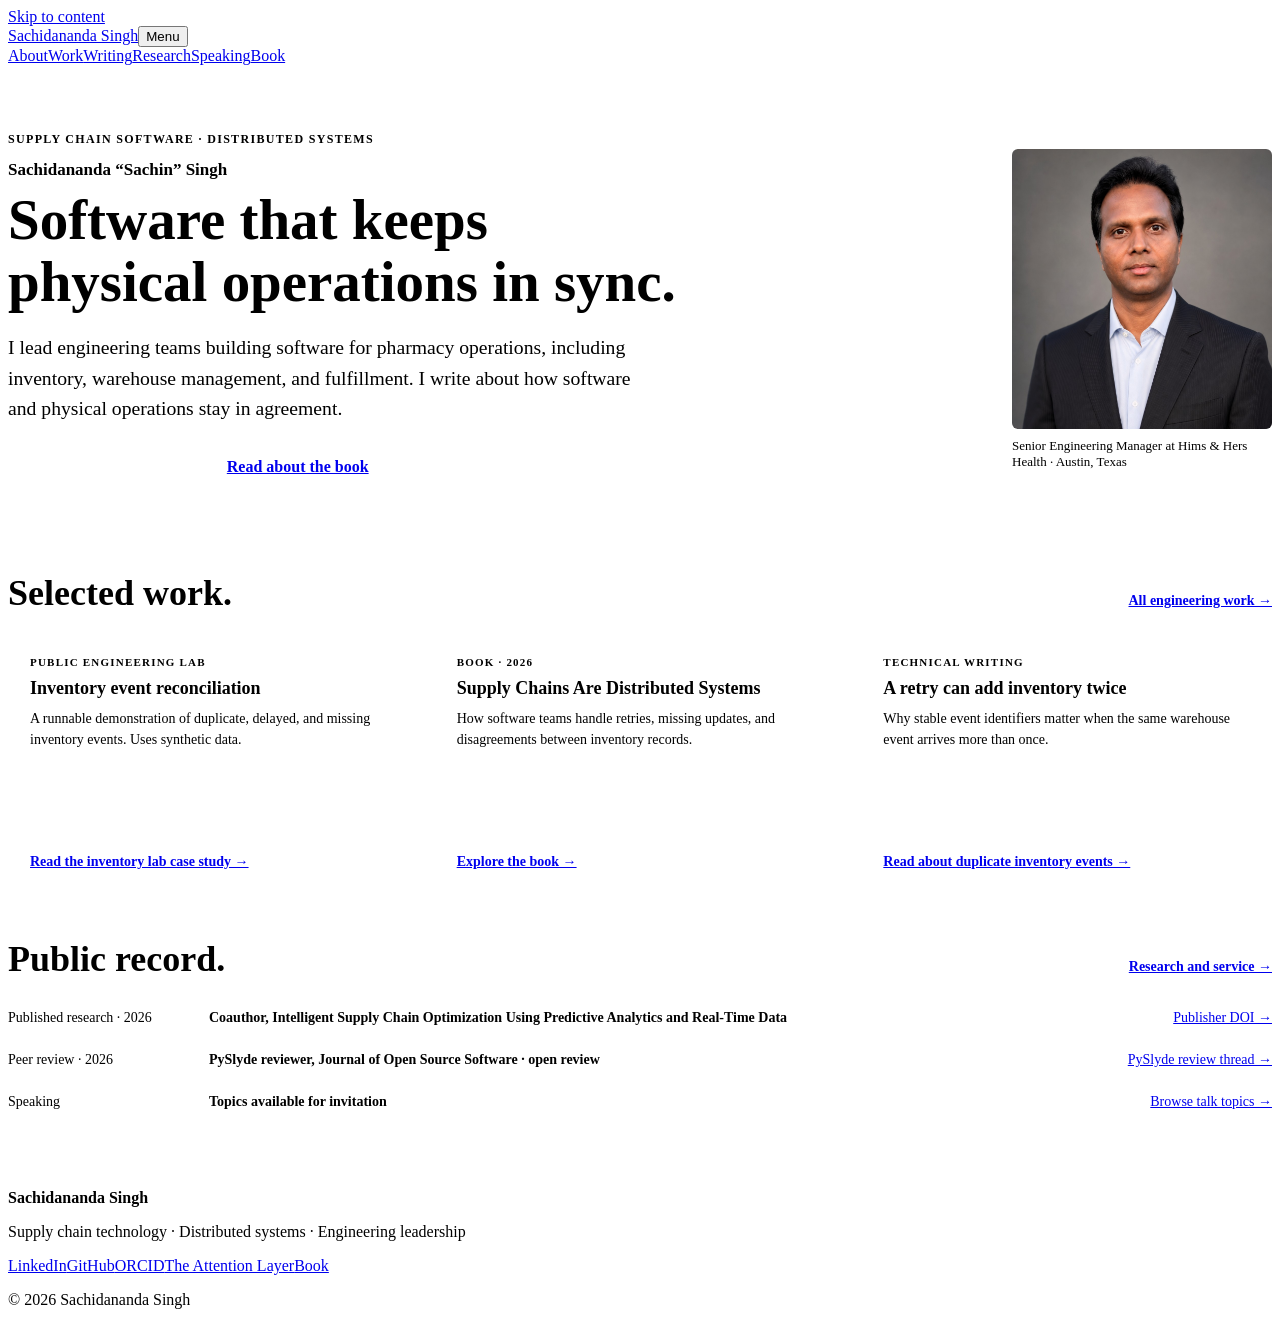
<file: index.html>
<!doctype html>
<html lang="en">
<head>
<meta charset="utf-8">
<meta name="viewport" content="width=device-width, initial-scale=1">
<title>Sachidananda Singh | Engineering leadership, supply chain and distributed systems</title>
<meta name="description" content="Sachidananda (Sachin) Singh leads engineering for pharmacy operations and writes about supply chain software and distributed systems. Explore his public code, book and research.">
<meta name="author" content="Sachidananda Singh">
<link rel="canonical" href="https://sachidanandasingh.com/">
<meta property="og:type" content="profile">
<meta property="og:site_name" content="Sachidananda Singh">
<meta property="og:title" content="Sachidananda Singh | Engineering leadership, supply chain and distributed systems">
<meta property="og:description" content="Sachidananda (Sachin) Singh leads engineering for pharmacy operations and writes about supply chain software and distributed systems. Explore his public code, book and research.">
<meta property="og:url" content="https://sachidanandasingh.com/">
<meta property="og:image" content="https://sachidanandasingh.com/images/sachidananda-singh.jpg">
<meta property="og:image:alt" content="Sachidananda Singh">
<meta name="twitter:card" content="summary">
<meta name="twitter:title" content="Sachidananda Singh | Engineering leadership, supply chain and distributed systems">
<meta name="twitter:description" content="Sachidananda (Sachin) Singh leads engineering for pharmacy operations and writes about supply chain software and distributed systems. Explore his public code, book and research.">
<meta name="twitter:image" content="https://sachidanandasingh.com/images/sachidananda-singh.jpg">
<link rel="icon" href="https://sachidanandasingh.com/favicon.svg" type="image/svg+xml">
<link rel="preconnect" href="https://fonts.googleapis.com"><link rel="preconnect" href="https://fonts.gstatic.com" crossorigin><link rel="stylesheet" href="https://fonts.googleapis.com/css2?family=Inter:wght@400..800&amp;display=swap">
<link rel="stylesheet" href="https://sachidanandasingh.com/styles.css?v=20261120d">
<script type="application/ld+json">{"@context": "https://schema.org", "@graph": [{"@type": "WebSite", "@id": "https://sachidanandasingh.com/#website", "url": "https://sachidanandasingh.com/", "name": "Sachidananda Singh", "inLanguage": "en"}, {"@type": "ProfilePage", "url": "https://sachidanandasingh.com/", "name": "Sachidananda Singh", "dateModified": "2026-11-26", "isPartOf": {"@id": "https://sachidanandasingh.com/#website"}, "mainEntity": {"@type": "Person", "@id": "https://sachidanandasingh.com/#person", "name": "Sachidananda Singh", "alternateName": ["Sachin Singh", "Sachidananda (Sachin) Singh"], "description": "Engineering leader in supply chain software and distributed systems, and author of Supply Chains Are Distributed Systems.", "url": "https://sachidanandasingh.com/", "image": "https://sachidanandasingh.com/images/sachidananda-singh.jpg", "jobTitle": "Senior Engineering Manager", "worksFor": {"@type": "Organization", "name": "Hims & Hers Health", "url": "https://www.hims.com/"}, "address": {"@type": "PostalAddress", "addressLocality": "Austin", "addressRegion": "TX", "addressCountry": "US"}, "alumniOf": {"@type": "CollegeOrUniversity", "name": "Sri Venkateswara University"}, "memberOf": [{"@type": "Organization", "name": "IEEE", "url": "https://www.ieee.org/"}, {"@type": "Organization", "name": "Association for Computing Machinery", "url": "https://www.acm.org/"}], "knowsAbout": ["Supply chain software", "Distributed systems", "Inventory and fulfillment platforms", "Last mile delivery software", "Time synchronization", "AI in operational decisions"], "identifier": {"@type": "PropertyValue", "propertyID": "ORCID", "value": "0009-0000-1926-6085"}, "sameAs": ["https://www.linkedin.com/in/sachidanand/", "https://github.com/showdawn", "https://orcid.org/0009-0000-1926-6085", "https://www.amazon.com/Sachidananda-Singh/e/B0H9X3S6Y4", "https://sessionize.com/sachidananda-singh/"]}, "description": "Sachidananda (Sachin) Singh leads engineering for pharmacy operations and writes about supply chain software and distributed systems. Explore his public code, book and research."}]}</script>
<meta name="google-site-verification" content="_LT2ajNNjuZKzLQ8SscYR_Si97f6bFQzGBwzVaaAatw">
<meta name="google-site-verification" content="7UxbhBd1fpEf09kclrhTqqzq4XXfyxk5YruET4JECC8">
<link rel="stylesheet" href="/portfolio.css?v=20261126b">
</head>
<body><a class="skip" href="#main">Skip to content</a><header class="site-header"><nav class="wrap nav" aria-label="Main navigation"><a class="logo" href="https://sachidanandasingh.com/">Sachidananda Singh</a><button class="nav-toggle" aria-expanded="false" aria-controls="navigation">Menu</button><div class="nav-links" id="navigation"><a href="https://sachidanandasingh.com/about/">About</a><a href="https://sachidanandasingh.com/work/">Work</a><a href="https://sachidanandasingh.com/writing/">Writing</a><a href="https://sachidanandasingh.com/research/">Research</a><a href="https://sachidanandasingh.com/speaking/">Speaking</a><a href="https://sachidanandasingh.com/book/">Book</a></div></nav></header>
<main id="main">
<section class="wrap portfolio-hero" aria-labelledby="hero-title">
<div>
<p class="kicker">Supply chain software · Distributed systems</p>
<p class="person-name">Sachidananda “Sachin” Singh</p>
<h1 id="hero-title">Software that keeps physical operations in sync<span class="dot">.</span></h1>
<p class="lede">I lead engineering teams building software for pharmacy operations, including inventory, warehouse management, and fulfillment. I write about how software and physical operations stay in agreement.</p>
<div class="portfolio-actions"><a class="cta" href="#work">Explore selected work →</a><a href="/book/">Read about the book</a></div>
</div>
<figure class="face"><img class="headshot" src="/images/sachidananda-singh.jpg" width="1024" height="1280" alt="Sachidananda Singh" fetchpriority="high"><figcaption>Senior Engineering Manager at Hims &amp; Hers Health · Austin, Texas</figcaption></figure>
</section>
<section class="wrap portfolio-work" id="work" aria-labelledby="selected-title">
<div class="heading-row"><h2 id="selected-title">Selected work<span class="dot">.</span></h2><a href="/work/">All engineering work →</a></div>
<div class="portfolio-grid">
<article class="portfolio-card"><p class="kicker">Public engineering lab</p><h3>Inventory event reconciliation</h3><p>A runnable demonstration of duplicate, delayed, and missing inventory events. Uses synthetic data.</p><a href="/work/inventory-event-reconciliation/">Read the inventory lab case study →</a></article>
<article class="portfolio-card" id="publications"><p class="kicker">Book · 2026</p><h3>Supply Chains Are Distributed Systems</h3><p>How software teams handle retries, missing updates, and disagreements between inventory records.</p><a href="/book/">Explore the book →</a></article>
<article class="portfolio-card" id="writing"><p class="kicker">Technical writing</p><h3>A retry can add inventory twice</h3><p>Why stable event identifiers matter when the same warehouse event arrives more than once.</p><a href="/writing/duplicate-inventory-events/">Read about duplicate inventory events →</a></article>
</div>
</section>
<section class="wrap sources" id="review" aria-labelledby="public-record-title">
<div class="heading-row"><h2 id="public-record-title">Public record<span class="dot">.</span></h2><a href="/research/">Research and service →</a></div>
<dl class="proof-list">
<div class="proof-row"><dt class="proof-type">Published research · 2026</dt><dd><strong>Coauthor, Intelligent Supply Chain Optimization Using Predictive Analytics and Real-Time Data</strong></dd><dd><a href="https://doi.org/10.62441/actainnovations.v63i1s.1426">Publisher DOI →</a></dd></div>
<div class="proof-row"><dt class="proof-type">Peer review · 2026</dt><dd><strong>PySlyde reviewer, Journal of Open Source Software · open review</strong></dd><dd><a href="https://github.com/openjournals/joss-reviews/issues/11196">PySlyde review thread →</a></dd></div>
<div class="proof-row" id="talks"><dt class="proof-type">Speaking</dt><dd><strong>Topics available for invitation</strong></dd><dd><a href="/speaking/">Browse talk topics →</a></dd></div>
</dl>
</section>
</main>
<footer id="contact"><div class="wrap footer"><div><strong>Sachidananda Singh</strong><p>Supply chain technology · Distributed systems · Engineering leadership</p></div><div class="footer-links"><a href="https://www.linkedin.com/in/sachidanand/">LinkedIn</a><a href="https://github.com/showdawn">GitHub</a><a href="https://orcid.org/0009-0000-1926-6085">ORCID</a><a href="https://theattentionlayer.substack.com/">The Attention Layer</a><a href="https://sachidanandasingh.com/book/">Book</a></div></div><p class="copyright">© 2026 Sachidananda Singh</p></footer><script src="https://sachidanandasingh.com/script.js"></script></body></html>
</file>
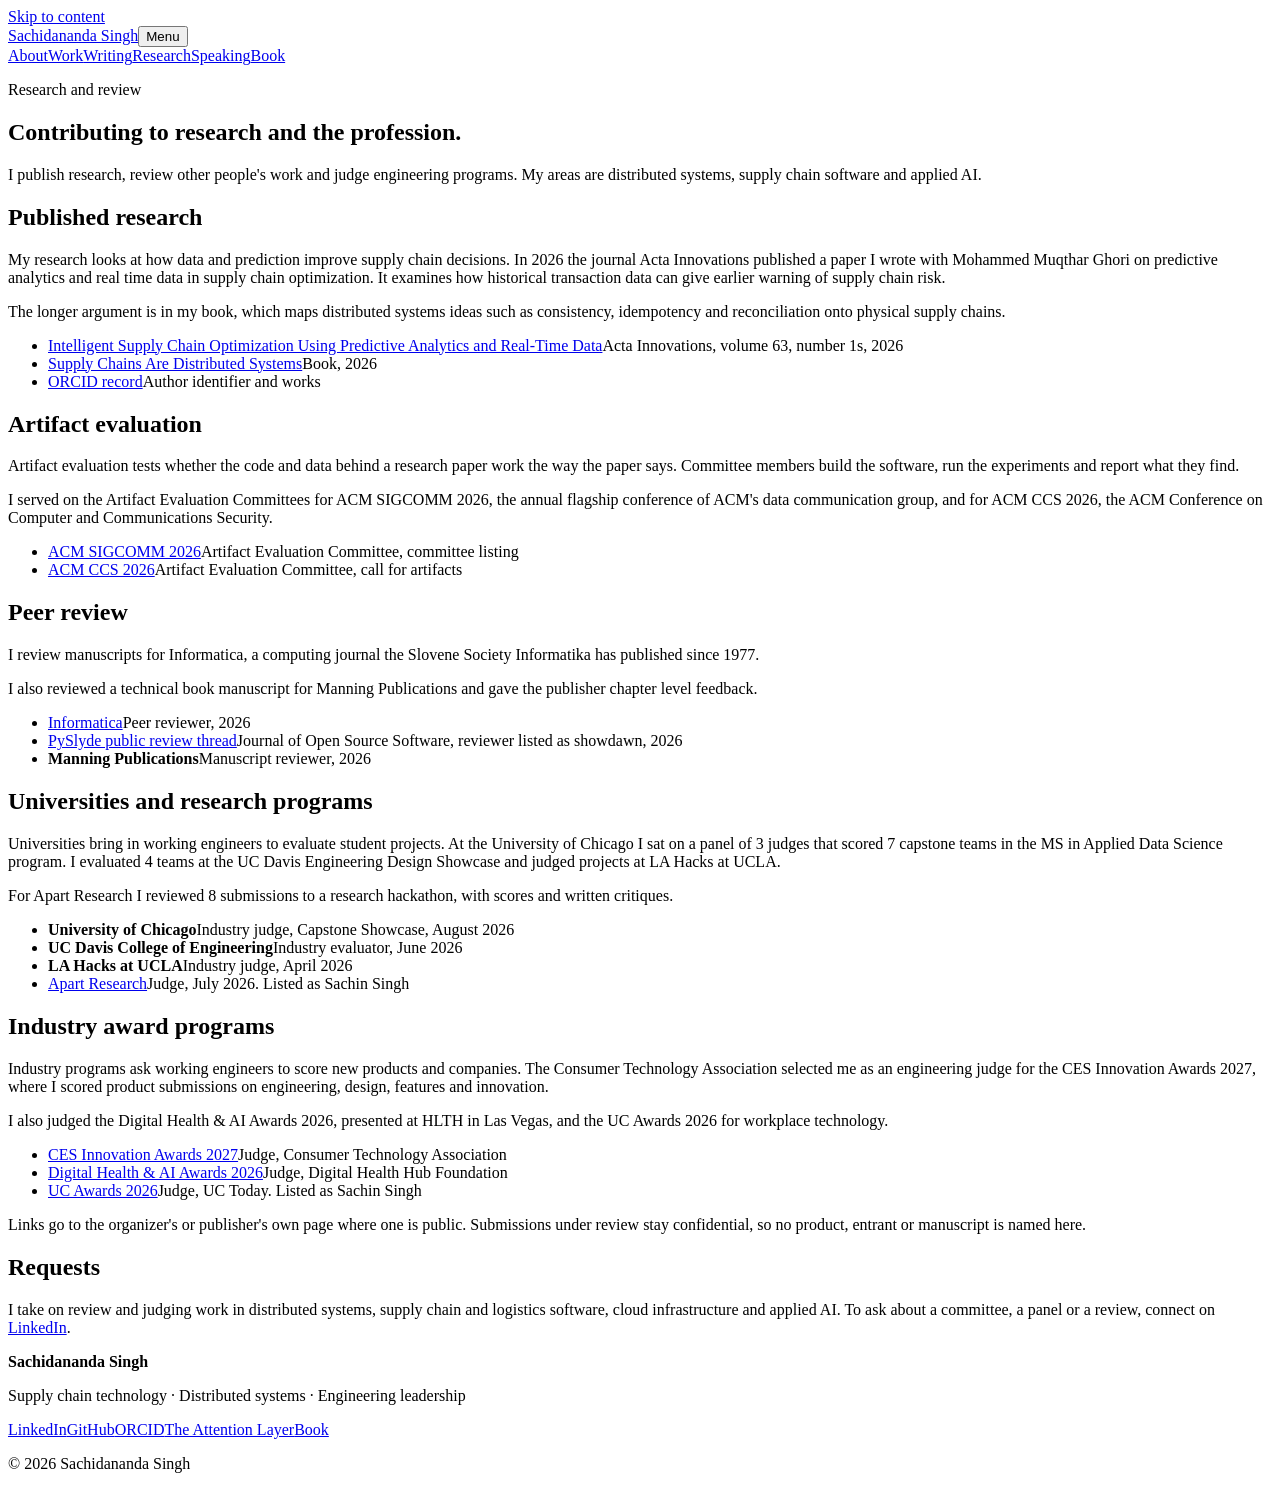
<file: research/index.html>
<!doctype html>
<html lang="en">
<head>
<meta charset="utf-8">
<meta name="viewport" content="width=device-width, initial-scale=1">
<title>Research and review | Sachidananda Singh</title>
<meta name="description" content="Research and review by Sachidananda Singh. Published research, artifact evaluation for ACM SIGCOMM and ACM CCS 2026, Informatica peer review, CES judge.">
<meta name="author" content="Sachidananda Singh">
<link rel="canonical" href="https://sachidanandasingh.com/research/">
<meta property="og:type" content="website">
<meta property="og:site_name" content="Sachidananda Singh">
<meta property="og:title" content="Research and review">
<meta property="og:description" content="Research and review by Sachidananda Singh. Published research, artifact evaluation for ACM SIGCOMM and ACM CCS 2026, Informatica peer review, CES judge.">
<meta property="og:url" content="https://sachidanandasingh.com/research/">
<meta property="og:image" content="https://sachidanandasingh.com/images/sachidananda-singh.jpg">
<meta property="og:image:alt" content="Sachidananda Singh">
<meta name="twitter:card" content="summary">
<meta name="twitter:title" content="Research and review">
<meta name="twitter:description" content="Research and review by Sachidananda Singh. Published research, artifact evaluation for ACM SIGCOMM and ACM CCS 2026, Informatica peer review, CES judge.">
<meta name="twitter:image" content="https://sachidanandasingh.com/images/sachidananda-singh.jpg">
<link rel="icon" href="https://sachidanandasingh.com/favicon.svg" type="image/svg+xml">
<link rel="preconnect" href="https://fonts.googleapis.com"><link rel="preconnect" href="https://fonts.gstatic.com" crossorigin><link rel="stylesheet" href="https://fonts.googleapis.com/css2?family=Inter:wght@400..800&amp;display=swap">
<link rel="stylesheet" href="https://sachidanandasingh.com/styles.css?v=20261120d">
<script type="application/ld+json">{"@context": "https://schema.org", "@graph": [{"@type": "WebPage", "url": "https://sachidanandasingh.com/research/", "name": "Research and review by Sachidananda Singh", "dateModified": "2026-11-20", "about": {"@id": "https://sachidanandasingh.com/#person"}, "mainEntity": {"@id": "https://sachidanandasingh.com/#person"}}, {"@type": "ScholarlyArticle", "headline": "Intelligent Supply Chain Optimization Using Predictive Analytics and Real-Time Data", "name": "Intelligent Supply Chain Optimization Using Predictive Analytics and Real-Time Data", "author": [{"@type": "Person", "name": "Mohammed Muqthar Ghori"}, {"@id": "https://sachidanandasingh.com/#person"}], "datePublished": "2026-09-25", "isPartOf": {"@type": "PublicationIssue", "issueNumber": "1s", "isPartOf": {"@type": "PublicationVolume", "volumeNumber": "63", "isPartOf": {"@type": "Periodical", "name": "Acta Innovations"}}}, "pagination": "134-142", "identifier": {"@type": "PropertyValue", "propertyID": "DOI", "value": "10.62441/actainnovations.v63i1s.1426"}, "url": "https://doi.org/10.62441/actainnovations.v63i1s.1426", "sameAs": "https://doi.org/10.62441/actainnovations.v63i1s.1426"}, {"@type": "BreadcrumbList", "itemListElement": [{"@type": "ListItem", "position": 1, "name": "Home", "item": "https://sachidanandasingh.com/"}, {"@type": "ListItem", "position": 2, "name": "Research and review", "item": "https://sachidanandasingh.com/research/"}]}]}</script>
</head>
<body><a class="skip" href="#main">Skip to content</a><header class="site-header"><nav class="wrap nav" aria-label="Main navigation"><a class="logo" href="https://sachidanandasingh.com/">Sachidananda Singh</a><button class="nav-toggle" aria-expanded="false" aria-controls="navigation">Menu</button><div class="nav-links" id="navigation"><a href="https://sachidanandasingh.com/about/">About</a><a href="https://sachidanandasingh.com/work/">Work</a><a href="https://sachidanandasingh.com/writing/">Writing</a><a href="https://sachidanandasingh.com/research/" aria-current="page">Research</a><a href="https://sachidanandasingh.com/speaking/">Speaking</a><a href="https://sachidanandasingh.com/book/">Book</a></div></nav></header>
<main id="main">
<section class="wrap section page-head">
<p class="eyebrow">Research and review</p>
<h1>Contributing to research and the profession.</h1>
<p class="lead">I publish research, review other people's work and judge engineering programs. My areas are distributed systems, supply chain software and applied AI.</p>
</section>

<section class="wrap section compact">
<div class="split"><div><h2>Published research</h2><p>My research looks at how data and prediction improve supply chain decisions. In 2026 the journal Acta Innovations published a paper I wrote with Mohammed Muqthar Ghori on predictive analytics and real time data in supply chain optimization. It examines how historical transaction data can give earlier warning of supply chain risk.</p><p>The longer argument is in my book, which maps distributed systems ideas such as consistency, idempotency and reconciliation onto physical supply chains.</p></div><ul class="refs">
<li><a href="https://doi.org/10.62441/actainnovations.v63i1s.1426">Intelligent Supply Chain Optimization Using Predictive Analytics and Real-Time Data</a><span>Acta Innovations, volume 63, number 1s, 2026</span></li>
<li><a href="https://sachidanandasingh.com/book/">Supply Chains Are Distributed Systems</a><span>Book, 2026</span></li>
<li><a href="https://orcid.org/0009-0000-1926-6085">ORCID record</a><span>Author identifier and works</span></li>
</ul></div>
<div class="split"><div><h2>Artifact evaluation</h2><p>Artifact evaluation tests whether the code and data behind a research paper work the way the paper says. Committee members build the software, run the experiments and report what they find.</p><p>I served on the Artifact Evaluation Committees for ACM SIGCOMM 2026, the annual flagship conference of ACM's data communication group, and for ACM CCS 2026, the ACM Conference on Computer and Communications Security.</p></div><ul class="refs">
<li><a href="https://conferences.sigcomm.org/sigcomm/2026/artifacts/">ACM SIGCOMM 2026</a><span>Artifact Evaluation Committee, committee listing</span></li>
<li><a href="https://www.sigsac.org/ccs/CCS2026/call-for/call-for-artifacts.html">ACM CCS 2026</a><span>Artifact Evaluation Committee, call for artifacts</span></li>
</ul></div>
<div class="split"><div><h2>Peer review</h2><p>I review manuscripts for Informatica, a computing journal the Slovene Society Informatika has published since 1977.</p><p>I also reviewed a technical book manuscript for Manning Publications and gave the publisher chapter level feedback.</p></div><ul class="refs">
<li><a href="https://www.informatica.si/index.php/informatica">Informatica</a><span>Peer reviewer, 2026</span></li>
<li><a href="https://github.com/openjournals/joss-reviews/issues/11196">PySlyde public review thread</a><span>Journal of Open Source Software, reviewer listed as showdawn, 2026</span></li>
<li><strong>Manning Publications</strong><span>Manuscript reviewer, 2026</span></li>
</ul></div>
<div class="split"><div><h2>Universities and research programs</h2><p>Universities bring in working engineers to evaluate student projects. At the University of Chicago I sat on a panel of 3 judges that scored 7 capstone teams in the MS in Applied Data Science program. I evaluated 4 teams at the UC Davis Engineering Design Showcase and judged projects at LA Hacks at UCLA.</p><p>For Apart Research I reviewed 8 submissions to a research hackathon, with scores and written critiques.</p></div><ul class="refs">
<li><strong>University of Chicago</strong><span>Industry judge, Capstone Showcase, August 2026</span></li>
<li><strong>UC Davis College of Engineering</strong><span>Industry evaluator, June 2026</span></li>
<li><strong>LA Hacks at UCLA</strong><span>Industry judge, April 2026</span></li>
<li><a href="https://apartresearch.com/sprints/secret-loyalties-hackathon-2026-07-24-to-2026-07-26">Apart Research</a><span>Judge, July 2026. Listed as Sachin Singh</span></li>
</ul></div>
<div class="split"><div><h2>Industry award programs</h2><p>Industry programs ask working engineers to score new products and companies. The Consumer Technology Association selected me as an engineering judge for the CES Innovation Awards 2027, where I scored product submissions on engineering, design, features and innovation.</p><p>I also judged the Digital Health &amp; AI Awards 2026, presented at HLTH in Las Vegas, and the UC Awards 2026 for workplace technology.</p></div><ul class="refs">
<li><a href="https://cta.secure-platform.com/ces-judging-application/gallery/rounds/82014/details/31113">CES Innovation Awards 2027</a><span>Judge, Consumer Technology Association</span></li>
<li><a href="https://www.digitalhealthhub.org/awards/2026/judges">Digital Health &amp; AI Awards 2026</a><span>Judge, Digital Health Hub Foundation</span></li>
<li><a href="https://awards.uctoday.com/judges">UC Awards 2026</a><span>Judge, UC Today. Listed as Sachin Singh</span></li>
</ul></div>
<p class="note">Links go to the organizer's or publisher's own page where one is public. Submissions under review stay confidential, so no product, entrant or manuscript is named here.</p>
</section>

<section class="band"><div class="wrap section">
<h2>Requests</h2>
<p class="prose">I take on review and judging work in distributed systems, supply chain and logistics software, cloud infrastructure and applied AI. To ask about a committee, a panel or a review, connect on <a href="https://www.linkedin.com/in/sachidanand/">LinkedIn</a>.</p>
</div></section>
</main>
<footer id="contact"><div class="wrap footer"><div><strong>Sachidananda Singh</strong><p>Supply chain technology · Distributed systems · Engineering leadership</p></div><div class="footer-links"><a href="https://www.linkedin.com/in/sachidanand/">LinkedIn</a><a href="https://github.com/showdawn">GitHub</a><a href="https://orcid.org/0009-0000-1926-6085">ORCID</a><a href="https://theattentionlayer.substack.com/">The Attention Layer</a><a href="https://sachidanandasingh.com/book/">Book</a></div></div><p class="copyright">© 2026 Sachidananda Singh</p></footer><script src="https://sachidanandasingh.com/script.js"></script></body></html>
</file>
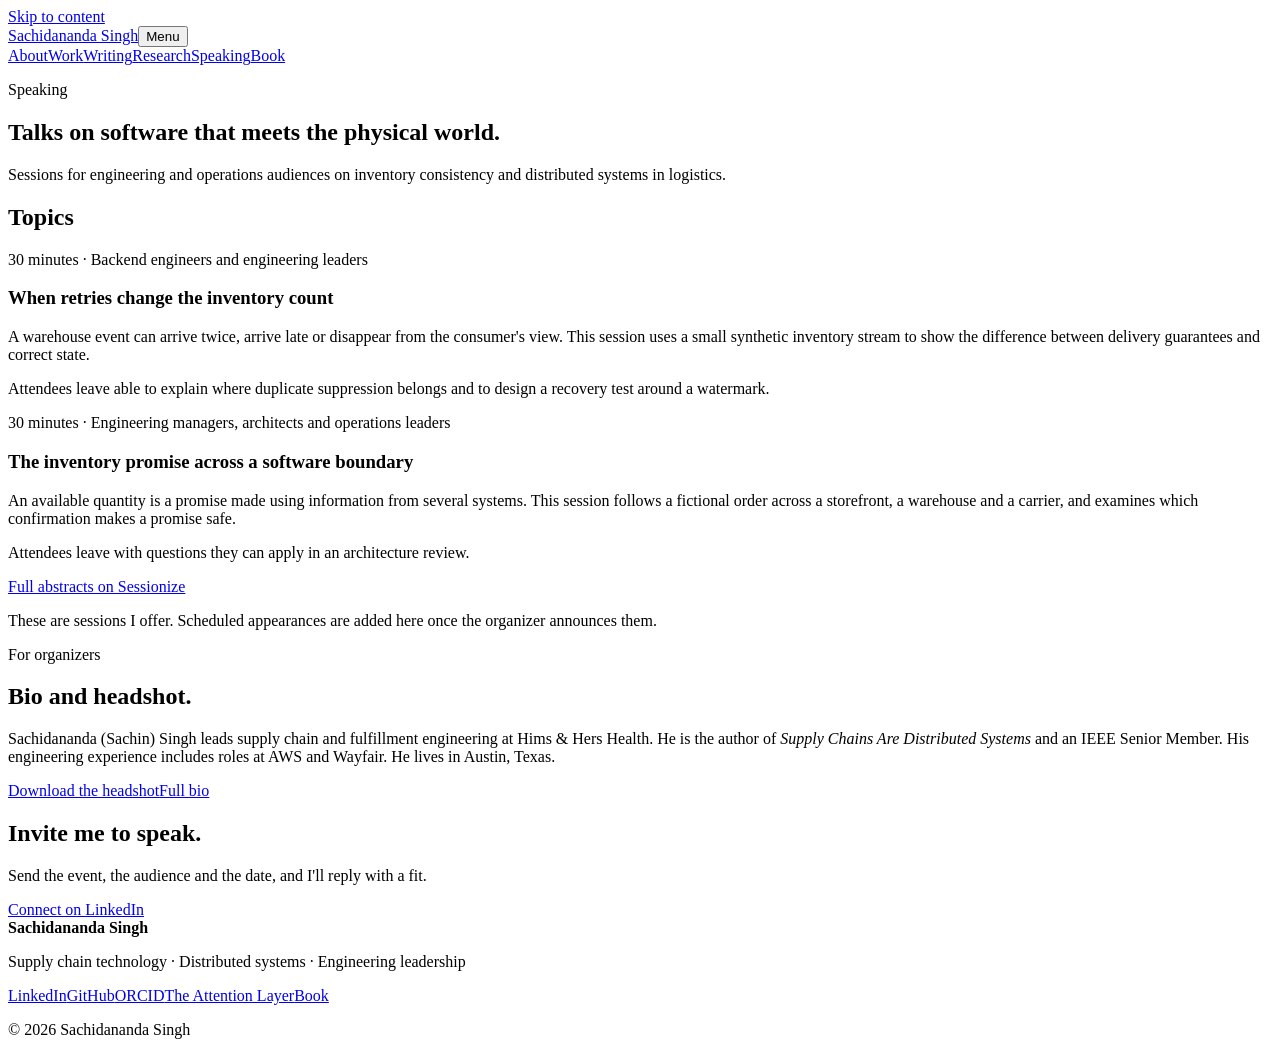
<file: speaking/index.html>
<!doctype html>
<html lang="en">
<head>
<meta charset="utf-8">
<meta name="viewport" content="width=device-width, initial-scale=1">
<title>Speaking | Sachidananda Singh</title>
<meta name="description" content="Speaking topics from Sachidananda Singh on inventory consistency and distributed systems in logistics, with a speaker bio and headshot for organizers.">
<meta name="author" content="Sachidananda Singh">
<link rel="canonical" href="https://sachidanandasingh.com/speaking/">
<meta property="og:type" content="website">
<meta property="og:site_name" content="Sachidananda Singh">
<meta property="og:title" content="Speaking">
<meta property="og:description" content="Speaking topics from Sachidananda Singh on inventory consistency and distributed systems in logistics, with a speaker bio and headshot for organizers.">
<meta property="og:url" content="https://sachidanandasingh.com/speaking/">
<meta property="og:image" content="https://sachidanandasingh.com/images/sachidananda-singh.jpg">
<meta property="og:image:alt" content="Sachidananda Singh">
<meta name="twitter:card" content="summary">
<meta name="twitter:title" content="Speaking">
<meta name="twitter:description" content="Speaking topics from Sachidananda Singh on inventory consistency and distributed systems in logistics, with a speaker bio and headshot for organizers.">
<meta name="twitter:image" content="https://sachidanandasingh.com/images/sachidananda-singh.jpg">
<link rel="icon" href="https://sachidanandasingh.com/favicon.svg" type="image/svg+xml">
<link rel="preconnect" href="https://fonts.googleapis.com"><link rel="preconnect" href="https://fonts.gstatic.com" crossorigin><link rel="stylesheet" href="https://fonts.googleapis.com/css2?family=Inter:wght@400..800&amp;display=swap">
<link rel="stylesheet" href="https://sachidanandasingh.com/styles.css?v=20261120d">
<script type="application/ld+json">{"@context": "https://schema.org", "@graph": [{"@type": "WebPage", "url": "https://sachidanandasingh.com/speaking/", "name": "Speaking topics from Sachidananda Singh", "dateModified": "2026-11-20", "about": {"@id": "https://sachidanandasingh.com/#person"}, "mainEntity": {"@id": "https://sachidanandasingh.com/#person"}}, {"@type": "BreadcrumbList", "itemListElement": [{"@type": "ListItem", "position": 1, "name": "Home", "item": "https://sachidanandasingh.com/"}, {"@type": "ListItem", "position": 2, "name": "Speaking", "item": "https://sachidanandasingh.com/speaking/"}]}]}</script>
</head>
<body><a class="skip" href="#main">Skip to content</a><header class="site-header"><nav class="wrap nav" aria-label="Main navigation"><a class="logo" href="https://sachidanandasingh.com/">Sachidananda Singh</a><button class="nav-toggle" aria-expanded="false" aria-controls="navigation">Menu</button><div class="nav-links" id="navigation"><a href="https://sachidanandasingh.com/about/">About</a><a href="https://sachidanandasingh.com/work/">Work</a><a href="https://sachidanandasingh.com/writing/">Writing</a><a href="https://sachidanandasingh.com/research/">Research</a><a href="https://sachidanandasingh.com/speaking/" aria-current="page">Speaking</a><a href="https://sachidanandasingh.com/book/">Book</a></div></nav></header>
<main id="main">
<section class="wrap section page-head">
<p class="eyebrow">Speaking</p>
<h1>Talks on software that meets the physical world.</h1>
<p class="lead">Sessions for engineering and operations audiences on inventory consistency and distributed systems in logistics.</p>
</section>

<section class="wrap section compact">
<h2>Topics</h2>
<div class="grid two">
<article class="card"><p class="eyebrow">30 minutes · Backend engineers and engineering leaders</p><h3>When retries change the inventory count</h3><p>A warehouse event can arrive twice, arrive late or disappear from the consumer's view. This session uses a small synthetic inventory stream to show the difference between delivery guarantees and correct state.</p><p>Attendees leave able to explain where duplicate suppression belongs and to design a recovery test around a watermark.</p></article>
<article class="card"><p class="eyebrow">30 minutes · Engineering managers, architects and operations leaders</p><h3>The inventory promise across a software boundary</h3><p>An available quantity is a promise made using information from several systems. This session follows a fictional order across a storefront, a warehouse and a carrier, and examines which confirmation makes a promise safe.</p><p>Attendees leave with questions they can apply in an architecture review.</p></article>
</div>
<p class="more"><a href="https://sessionize.com/sachidananda-singh/">Full abstracts on Sessionize</a></p>
<p class="note">These are sessions I offer. Scheduled appearances are added here once the organizer announces them.</p>
</section>

<section class="band"><div class="wrap section">
<p class="eyebrow">For organizers</p>
<h2>Bio and headshot.</h2>
<p class="prose">Sachidananda (Sachin) Singh leads supply chain and fulfillment engineering at Hims &amp; Hers Health. He is the author of <em>Supply Chains Are Distributed Systems</em> and an IEEE Senior Member. His engineering experience includes roles at AWS and Wayfair. He lives in Austin, Texas.</p>
<div class="actions"><a class="button outline" href="https://sachidanandasingh.com/images/sachidananda-singh.jpg">Download the headshot</a><a class="button outline" href="https://sachidanandasingh.com/about/">Full bio</a></div>
</div></section>

<section class="cta"><div class="wrap section">
<h2>Invite me to speak.</h2>
<p class="prose">Send the event, the audience and the date, and I'll reply with a fit.</p>
<div class="actions"><a class="button primary" href="https://www.linkedin.com/in/sachidanand/">Connect on LinkedIn</a></div>
</div></section>
</main>
<footer id="contact"><div class="wrap footer"><div><strong>Sachidananda Singh</strong><p>Supply chain technology · Distributed systems · Engineering leadership</p></div><div class="footer-links"><a href="https://www.linkedin.com/in/sachidanand/">LinkedIn</a><a href="https://github.com/showdawn">GitHub</a><a href="https://orcid.org/0009-0000-1926-6085">ORCID</a><a href="https://theattentionlayer.substack.com/">The Attention Layer</a><a href="https://sachidanandasingh.com/book/">Book</a></div></div><p class="copyright">© 2026 Sachidananda Singh</p></footer><script src="https://sachidanandasingh.com/script.js"></script></body></html>
</file>
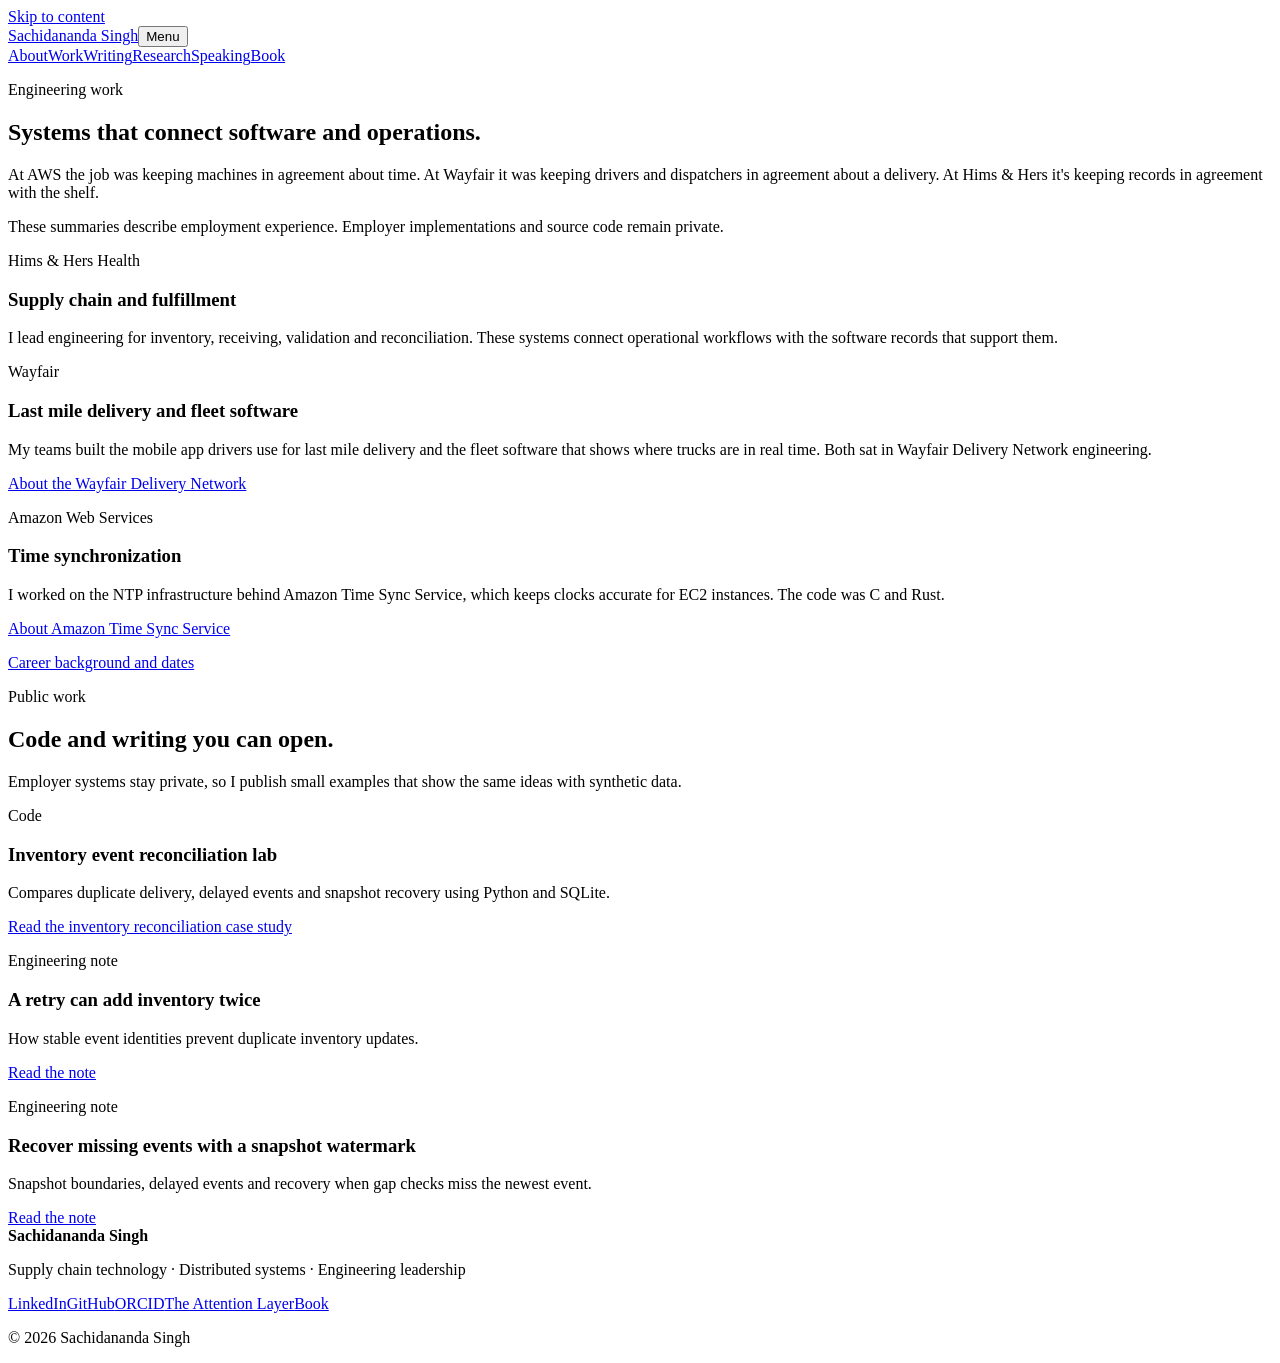
<file: work/index.html>
<!doctype html>
<html lang="en">
<head>
<meta charset="utf-8">
<meta name="viewport" content="width=device-width, initial-scale=1">
<title>Engineering work in supply chain and distributed systems | Sachidananda Singh</title>
<meta name="description" content="Engineering work by Sachidananda Singh in supply chain platforms, last mile delivery software and time synchronization at Hims &amp; Hers, Wayfair and AWS.">
<meta name="author" content="Sachidananda Singh">
<link rel="canonical" href="https://sachidanandasingh.com/work/">
<meta property="og:type" content="website">
<meta property="og:site_name" content="Sachidananda Singh">
<meta property="og:title" content="Engineering work in supply chain and distributed systems">
<meta property="og:description" content="Engineering work by Sachidananda Singh in supply chain platforms, last mile delivery software and time synchronization at Hims &amp; Hers, Wayfair and AWS.">
<meta property="og:url" content="https://sachidanandasingh.com/work/">
<meta property="og:image" content="https://sachidanandasingh.com/images/sachidananda-singh.jpg">
<meta property="og:image:alt" content="Sachidananda Singh">
<meta name="twitter:card" content="summary">
<meta name="twitter:title" content="Engineering work in supply chain and distributed systems">
<meta name="twitter:description" content="Engineering work by Sachidananda Singh in supply chain platforms, last mile delivery software and time synchronization at Hims &amp; Hers, Wayfair and AWS.">
<meta name="twitter:image" content="https://sachidanandasingh.com/images/sachidananda-singh.jpg">
<link rel="icon" href="https://sachidanandasingh.com/favicon.svg" type="image/svg+xml">
<link rel="preconnect" href="https://fonts.googleapis.com"><link rel="preconnect" href="https://fonts.gstatic.com" crossorigin><link rel="stylesheet" href="https://fonts.googleapis.com/css2?family=Inter:wght@400..800&amp;display=swap">
<link rel="stylesheet" href="https://sachidanandasingh.com/styles.css?v=20261120d">
<script type="application/ld+json">{"@context": "https://schema.org", "@graph": [{"@type": "WebPage", "url": "https://sachidanandasingh.com/work/", "name": "Engineering work by Sachidananda Singh", "dateModified": "2026-11-20", "about": {"@id": "https://sachidanandasingh.com/#person"}, "mainEntity": {"@id": "https://sachidanandasingh.com/#person"}}, {"@type": "BreadcrumbList", "itemListElement": [{"@type": "ListItem", "position": 1, "name": "Home", "item": "https://sachidanandasingh.com/"}, {"@type": "ListItem", "position": 2, "name": "Work", "item": "https://sachidanandasingh.com/work/"}]}]}</script>
</head>
<body><a class="skip" href="#main">Skip to content</a><header class="site-header"><nav class="wrap nav" aria-label="Main navigation"><a class="logo" href="https://sachidanandasingh.com/">Sachidananda Singh</a><button class="nav-toggle" aria-expanded="false" aria-controls="navigation">Menu</button><div class="nav-links" id="navigation"><a href="https://sachidanandasingh.com/about/">About</a><a href="https://sachidanandasingh.com/work/" aria-current="page">Work</a><a href="https://sachidanandasingh.com/writing/">Writing</a><a href="https://sachidanandasingh.com/research/">Research</a><a href="https://sachidanandasingh.com/speaking/">Speaking</a><a href="https://sachidanandasingh.com/book/">Book</a></div></nav></header>
<main id="main">
<section class="wrap section page-head">
<p class="eyebrow">Engineering work</p>
<h1>Systems that connect software and operations.</h1>
<p class="lead">At AWS the job was keeping machines in agreement about time. At Wayfair it was keeping drivers and dispatchers in agreement about a delivery. At Hims &amp; Hers it's keeping records in agreement with the shelf.</p>
<p class="note">These summaries describe employment experience. Employer implementations and source code remain private.</p>
</section>

<section class="wrap section compact"><div class="grid three">
<article class="card"><p class="eyebrow">Hims &amp; Hers Health</p><h3>Supply chain and fulfillment</h3><p>I lead engineering for inventory, receiving, validation and reconciliation. These systems connect operational workflows with the software records that support them.</p></article>
<article class="card"><p class="eyebrow">Wayfair</p><h3>Last mile delivery and fleet software</h3><p>My teams built the mobile app drivers use for last mile delivery and the fleet software that shows where trucks are in real time. Both sat in Wayfair Delivery Network engineering.</p><a href="https://www.informs.org/Impact/O.R.-Analytics-Success-Stories/Driving-Collaboration-and-Optimization-at-Wayfair2">About the Wayfair Delivery Network</a></article>
<article class="card"><p class="eyebrow">Amazon Web Services</p><h3>Time synchronization</h3><p>I worked on the NTP infrastructure behind Amazon Time Sync Service, which keeps clocks accurate for EC2 instances. The code was C and Rust.</p><a href="https://docs.aws.amazon.com/AWSEC2/latest/UserGuide/set-time.html">About Amazon Time Sync Service</a></article>
</div>
<p class="more"><a href="https://sachidanandasingh.com/about/">Career background and dates</a></p>
</section>

<section class="band"><div class="wrap section">
<p class="eyebrow">Public work</p>
<h2>Code and writing you can open.</h2>
<p class="prose">Employer systems stay private, so I publish small examples that show the same ideas with synthetic data.</p>
<div class="grid three">
<article class="card"><p class="eyebrow">Code</p><h3>Inventory event reconciliation lab</h3><p>Compares duplicate delivery, delayed events and snapshot recovery using Python and SQLite.</p><a href="/work/inventory-event-reconciliation/">Read the inventory reconciliation case study</a></article>
<article class="card"><p class="eyebrow">Engineering note</p><h3>A retry can add inventory twice</h3><p>How stable event identities prevent duplicate inventory updates.</p><a href="https://sachidanandasingh.com/writing/duplicate-inventory-events/">Read the note</a></article>
<article class="card"><p class="eyebrow">Engineering note</p><h3>Recover missing events with a snapshot watermark</h3><p>Snapshot boundaries, delayed events and recovery when gap checks miss the newest event.</p><a href="https://sachidanandasingh.com/writing/snapshot-watermarks/">Read the note</a></article>
</div>
</div></section>

</main>
<footer id="contact"><div class="wrap footer"><div><strong>Sachidananda Singh</strong><p>Supply chain technology · Distributed systems · Engineering leadership</p></div><div class="footer-links"><a href="https://www.linkedin.com/in/sachidanand/">LinkedIn</a><a href="https://github.com/showdawn">GitHub</a><a href="https://orcid.org/0009-0000-1926-6085">ORCID</a><a href="https://theattentionlayer.substack.com/">The Attention Layer</a><a href="https://sachidanandasingh.com/book/">Book</a></div></div><p class="copyright">© 2026 Sachidananda Singh</p></footer><script src="https://sachidanandasingh.com/script.js"></script></body></html>
</file>
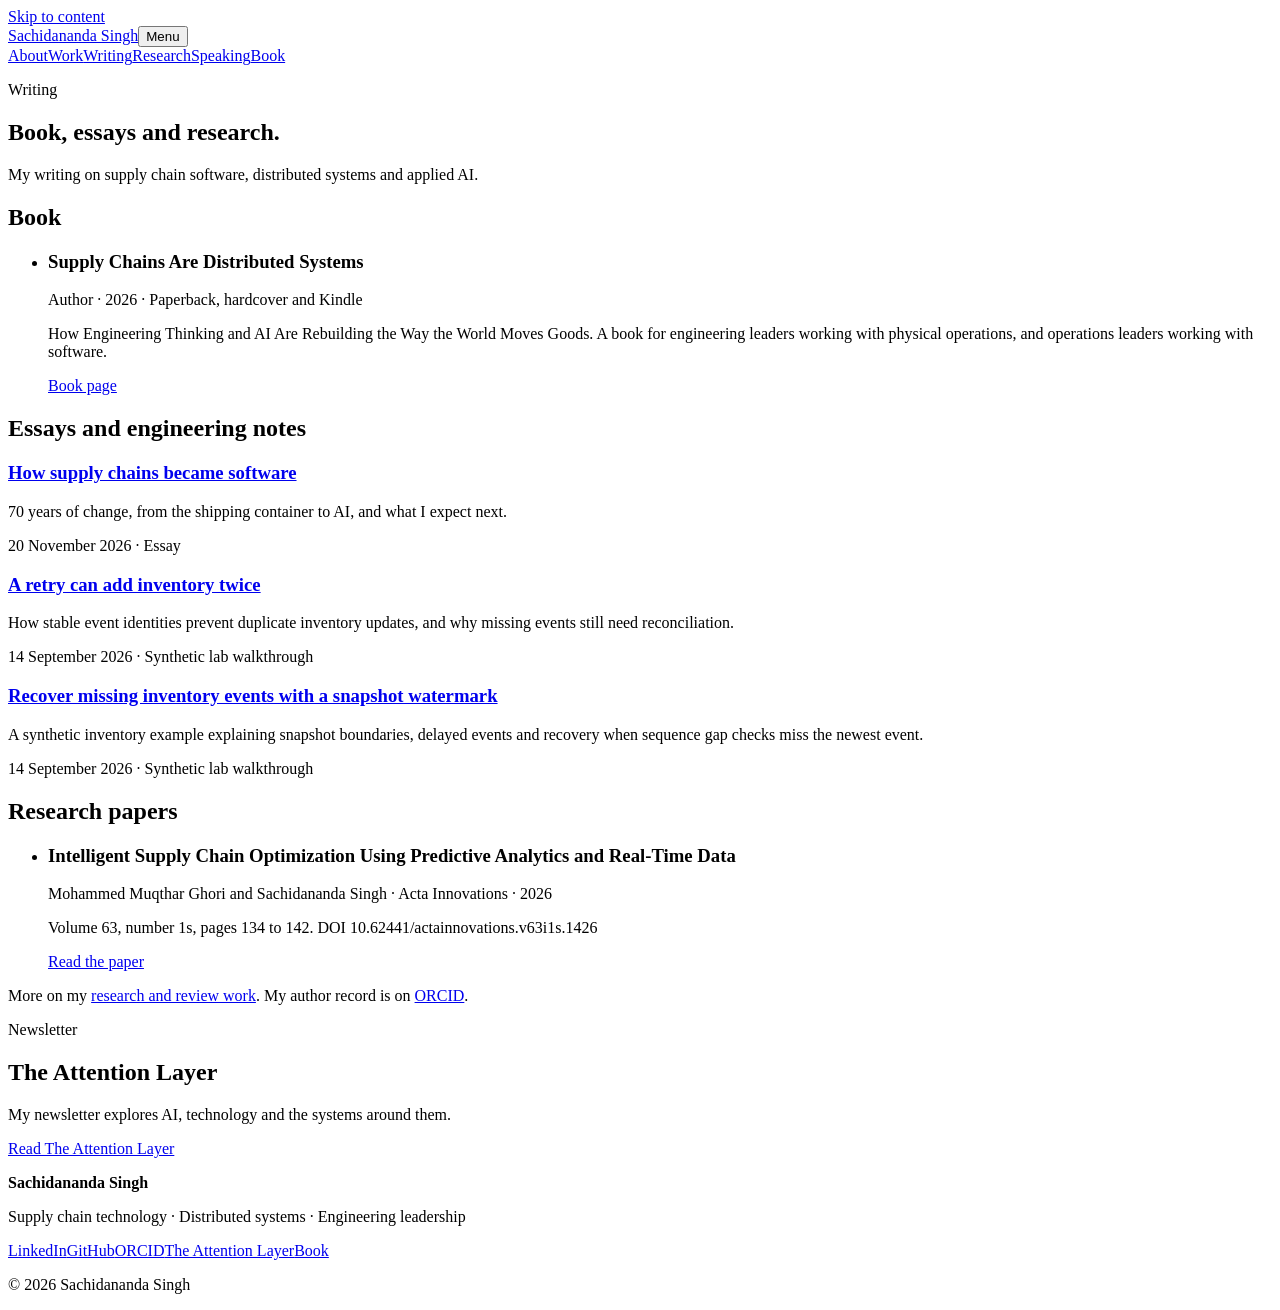
<file: writing/index.html>
<!doctype html>
<html lang="en">
<head>
<meta charset="utf-8">
<meta name="viewport" content="width=device-width, initial-scale=1">
<title>Writing on supply chain software and distributed systems | Sachidananda Singh</title>
<meta name="description" content="Writing by Sachidananda Singh. The book Supply Chains Are Distributed Systems, essays, engineering notes and a journal paper on supply chain analytics.">
<meta name="author" content="Sachidananda Singh">
<link rel="canonical" href="https://sachidanandasingh.com/writing/">
<meta property="og:type" content="website">
<meta property="og:site_name" content="Sachidananda Singh">
<meta property="og:title" content="Writing on supply chain software and distributed systems">
<meta property="og:description" content="Writing by Sachidananda Singh. The book Supply Chains Are Distributed Systems, essays, engineering notes and a journal paper on supply chain analytics.">
<meta property="og:url" content="https://sachidanandasingh.com/writing/">
<meta property="og:image" content="https://sachidanandasingh.com/images/sachidananda-singh.jpg">
<meta property="og:image:alt" content="Sachidananda Singh">
<meta name="twitter:card" content="summary">
<meta name="twitter:title" content="Writing on supply chain software and distributed systems">
<meta name="twitter:description" content="Writing by Sachidananda Singh. The book Supply Chains Are Distributed Systems, essays, engineering notes and a journal paper on supply chain analytics.">
<meta name="twitter:image" content="https://sachidanandasingh.com/images/sachidananda-singh.jpg">
<link rel="icon" href="https://sachidanandasingh.com/favicon.svg" type="image/svg+xml">
<link rel="preconnect" href="https://fonts.googleapis.com"><link rel="preconnect" href="https://fonts.gstatic.com" crossorigin><link rel="stylesheet" href="https://fonts.googleapis.com/css2?family=Inter:wght@400..800&amp;display=swap">
<link rel="stylesheet" href="https://sachidanandasingh.com/styles.css?v=20261120d">
<script type="application/ld+json">{"@context": "https://schema.org", "@graph": [{"@type": "CollectionPage", "url": "https://sachidanandasingh.com/writing/", "name": "Writing by Sachidananda Singh", "dateModified": "2026-11-20", "about": {"@id": "https://sachidanandasingh.com/#person"}, "mainEntity": {"@id": "https://sachidanandasingh.com/#person"}}, {"@type": "BreadcrumbList", "itemListElement": [{"@type": "ListItem", "position": 1, "name": "Home", "item": "https://sachidanandasingh.com/"}, {"@type": "ListItem", "position": 2, "name": "Writing", "item": "https://sachidanandasingh.com/writing/"}]}]}</script>
</head>
<body><a class="skip" href="#main">Skip to content</a><header class="site-header"><nav class="wrap nav" aria-label="Main navigation"><a class="logo" href="https://sachidanandasingh.com/">Sachidananda Singh</a><button class="nav-toggle" aria-expanded="false" aria-controls="navigation">Menu</button><div class="nav-links" id="navigation"><a href="https://sachidanandasingh.com/about/">About</a><a href="https://sachidanandasingh.com/work/">Work</a><a href="https://sachidanandasingh.com/writing/" aria-current="page">Writing</a><a href="https://sachidanandasingh.com/research/">Research</a><a href="https://sachidanandasingh.com/speaking/">Speaking</a><a href="https://sachidanandasingh.com/book/">Book</a></div></nav></header>
<main id="main">
<section class="wrap section page-head">
<p class="eyebrow">Writing</p>
<h1>Book, essays and research.</h1>
<p class="lead">My writing on supply chain software, distributed systems and applied AI.</p>
</section>

<section class="wrap section compact">
<h2>Book</h2>
<ul class="records">
<li><div><h3>Supply Chains Are Distributed Systems</h3><p class="meta">Author · 2026 · Paperback, hardcover and Kindle</p><p>How Engineering Thinking and AI Are Rebuilding the Way the World Moves Goods. A book for engineering leaders working with physical operations, and operations leaders working with software.</p></div><a class="source" href="https://sachidanandasingh.com/book/">Book page</a></li>
</ul>
</section>

<section class="wrap section compact">
<h2>Essays and engineering notes</h2>
<div class="grid three">
<article class="card"><h3><a href="https://sachidanandasingh.com/writing/how-supply-chains-became-software/">How supply chains became software</a></h3><p>70 years of change, from the shipping container to AI, and what I expect next.</p><p>20 November 2026 · Essay</p></article>
<article class="card"><h3><a href="https://sachidanandasingh.com/writing/duplicate-inventory-events/">A retry can add inventory twice</a></h3><p>How stable event identities prevent duplicate inventory updates, and why missing events still need reconciliation.</p><p>14 September 2026 · Synthetic lab walkthrough</p></article>
<article class="card"><h3><a href="https://sachidanandasingh.com/writing/snapshot-watermarks/">Recover missing inventory events with a snapshot watermark</a></h3><p>A synthetic inventory example explaining snapshot boundaries, delayed events and recovery when sequence gap checks miss the newest event.</p><p>14 September 2026 · Synthetic lab walkthrough</p></article>
</div>
</section>

<section class="wrap section compact">
<h2>Research papers</h2>
<ul class="records">
<li><div><h3>Intelligent Supply Chain Optimization Using Predictive Analytics and Real-Time Data</h3><p class="meta">Mohammed Muqthar Ghori and Sachidananda Singh · Acta Innovations · 2026</p><p>Volume 63, number 1s, pages 134 to 142. DOI 10.62441/actainnovations.v63i1s.1426</p></div><a class="source" href="https://doi.org/10.62441/actainnovations.v63i1s.1426">Read the paper</a></li>
</ul>
<p class="note">More on my <a href="https://sachidanandasingh.com/research/">research and review work</a>. My author record is on <a href="https://orcid.org/0009-0000-1926-6085">ORCID</a>.</p>
</section>

<section class="band"><div class="wrap section">
<p class="eyebrow">Newsletter</p>
<h2>The Attention Layer</h2>
<p>My newsletter explores AI, technology and the systems around them.</p>
<p><a class="button primary" href="https://theattentionlayer.substack.com/">Read The Attention Layer</a></p>
</div></section>
</main>
<footer id="contact"><div class="wrap footer"><div><strong>Sachidananda Singh</strong><p>Supply chain technology · Distributed systems · Engineering leadership</p></div><div class="footer-links"><a href="https://www.linkedin.com/in/sachidanand/">LinkedIn</a><a href="https://github.com/showdawn">GitHub</a><a href="https://orcid.org/0009-0000-1926-6085">ORCID</a><a href="https://theattentionlayer.substack.com/">The Attention Layer</a><a href="https://sachidanandasingh.com/book/">Book</a></div></div><p class="copyright">© 2026 Sachidananda Singh</p></footer><script src="https://sachidanandasingh.com/script.js"></script></body></html>
</file>
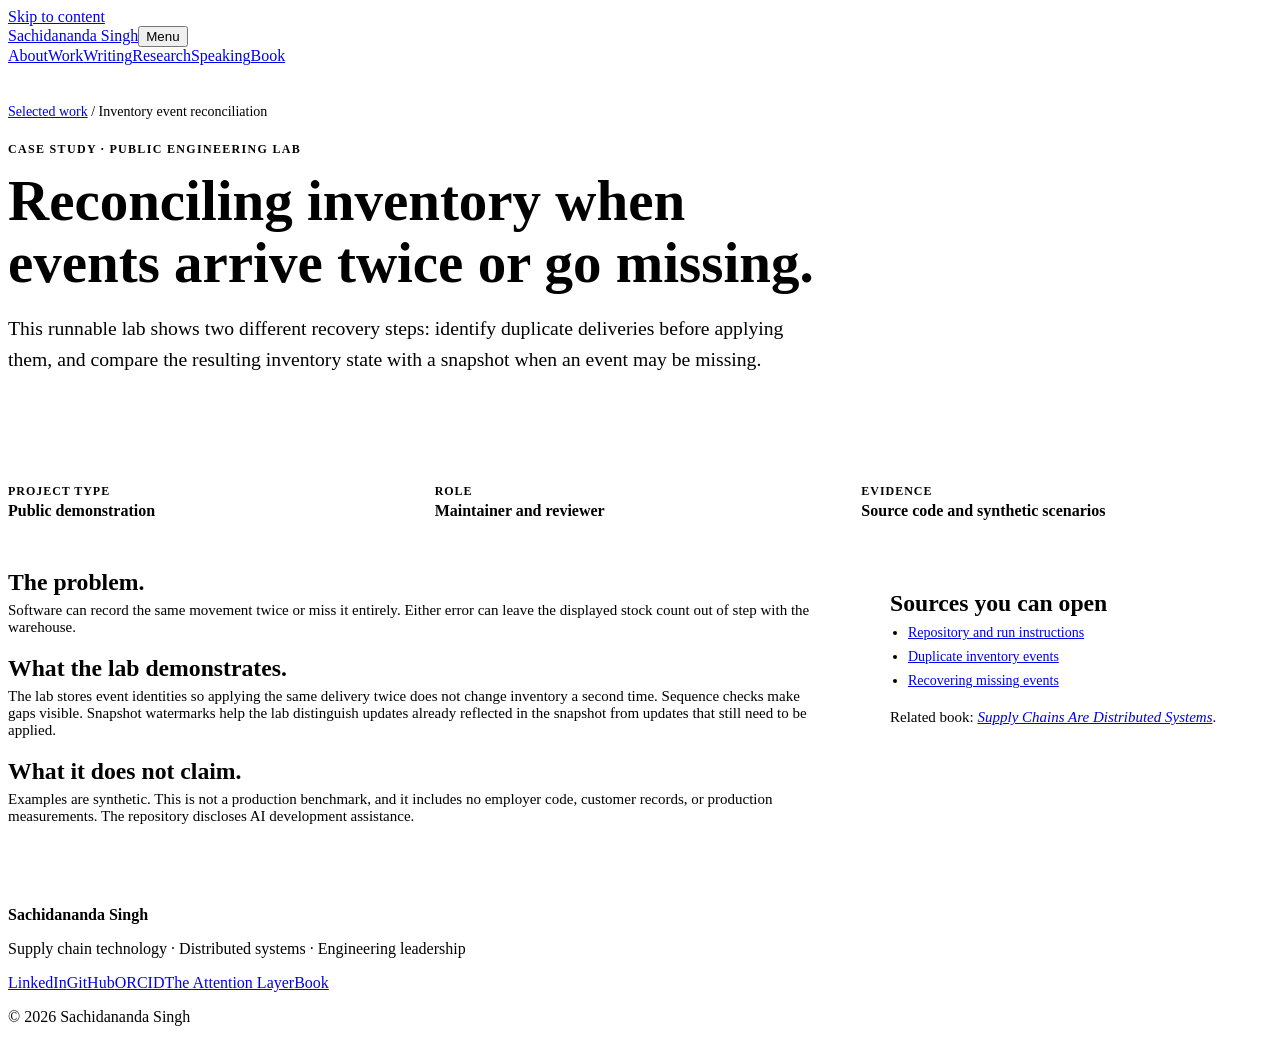
<file: work/inventory-event-reconciliation/index.html>
<!doctype html>
<html lang="en">
<head>
<meta charset="utf-8">
<meta name="viewport" content="width=device-width, initial-scale=1">
<title>Inventory event reconciliation lab | Sachidananda Singh</title>
<meta name="description" content="A runnable public lab for deduplicating inventory events, detecting gaps, and reconciling a projection from snapshots. Illustrated with synthetic data.">
<meta name="author" content="Sachidananda Singh">
<link rel="canonical" href="https://sachidanandasingh.com/work/inventory-event-reconciliation/">
<meta property="og:type" content="website">
<meta property="og:site_name" content="Sachidananda Singh">
<meta property="og:title" content="Inventory event reconciliation lab | Sachidananda Singh">
<meta property="og:description" content="A runnable public lab for deduplicating inventory events, detecting gaps, and reconciling a projection from snapshots. Illustrated with synthetic data.">
<meta property="og:url" content="https://sachidanandasingh.com/work/inventory-event-reconciliation/">
<meta property="og:image" content="https://sachidanandasingh.com/images/sachidananda-singh.jpg">
<meta property="og:image:alt" content="Sachidananda Singh">
<meta name="twitter:card" content="summary">
<meta name="twitter:title" content="Inventory event reconciliation lab | Sachidananda Singh">
<meta name="twitter:description" content="A runnable public lab for deduplicating inventory events, detecting gaps, and reconciling a projection from snapshots. Illustrated with synthetic data.">
<meta name="twitter:image" content="https://sachidanandasingh.com/images/sachidananda-singh.jpg">
<link rel="icon" href="https://sachidanandasingh.com/favicon.svg" type="image/svg+xml">
<link rel="preconnect" href="https://fonts.googleapis.com"><link rel="preconnect" href="https://fonts.gstatic.com" crossorigin><link rel="stylesheet" href="https://fonts.googleapis.com/css2?family=Inter:wght@400..800&amp;display=swap">
<link rel="stylesheet" href="https://sachidanandasingh.com/styles.css?v=20261120d">
<script type="application/ld+json">{"@context": "https://schema.org", "@graph": [{"@type": "WebPage", "@id": "https://sachidanandasingh.com/work/inventory-event-reconciliation/#webpage", "url": "https://sachidanandasingh.com/work/inventory-event-reconciliation/", "name": "Inventory event reconciliation lab", "description": "A runnable public lab for deduplicating inventory events, detecting gaps, and reconciling a projection from snapshots. Illustrated with synthetic data.", "inLanguage": "en", "dateModified": "2026-11-26", "mainEntity": {"@id": "https://sachidanandasingh.com/work/inventory-event-reconciliation/#lab"}, "breadcrumb": {"@id": "https://sachidanandasingh.com/work/inventory-event-reconciliation/#breadcrumb"}}, {"@type": "SoftwareSourceCode", "@id": "https://sachidanandasingh.com/work/inventory-event-reconciliation/#lab", "name": "Inventory event reconciliation lab", "url": "https://sachidanandasingh.com/work/inventory-event-reconciliation/", "codeRepository": "https://github.com/showdawn/inventory-event-reconciliation-lab", "description": "A runnable public lab for deduplicating inventory events, detecting gaps, and reconciling a projection from snapshots. Illustrated with synthetic data.", "programmingLanguage": "Python", "license": "https://opensource.org/license/mit", "maintainer": {"@id": "https://sachidanandasingh.com/#person"}}, {"@type": "BreadcrumbList", "@id": "https://sachidanandasingh.com/work/inventory-event-reconciliation/#breadcrumb", "itemListElement": [{"@type": "ListItem", "position": 1, "name": "Home", "item": "https://sachidanandasingh.com/"}, {"@type": "ListItem", "position": 2, "name": "Work", "item": "https://sachidanandasingh.com/work/"}, {"@type": "ListItem", "position": 3, "name": "Inventory event reconciliation lab", "item": "https://sachidanandasingh.com/work/inventory-event-reconciliation/"}]}]}</script>
<link rel="stylesheet" href="/portfolio.css?v=20261126b">
</head>
<body><a class="skip" href="#main">Skip to content</a><header class="site-header"><nav class="wrap nav" aria-label="Main navigation"><a class="logo" href="https://sachidanandasingh.com/">Sachidananda Singh</a><button class="nav-toggle" aria-expanded="false" aria-controls="navigation">Menu</button><div class="nav-links" id="navigation"><a href="https://sachidanandasingh.com/about/">About</a><a href="https://sachidanandasingh.com/work/" aria-current="page">Work</a><a href="https://sachidanandasingh.com/writing/">Writing</a><a href="https://sachidanandasingh.com/research/">Research</a><a href="https://sachidanandasingh.com/speaking/">Speaking</a><a href="https://sachidanandasingh.com/book/">Book</a></div></nav></header>
<main id="main"><section class="wrap case-hero"><p class="breadcrumbs-line"><a href="/work/">Selected work</a> / Inventory event reconciliation</p><p class="kicker">Case study · Public engineering lab</p><h1 class="case-title">Reconciling inventory when events arrive twice or go missing<span class="dot">.</span></h1><p class="lede">This runnable lab shows two different recovery steps: identify duplicate deliveries before applying them, and compare the resulting inventory state with a snapshot when an event may be missing.</p><div class="portfolio-actions"><a class="cta" href="https://github.com/showdawn/inventory-event-reconciliation-lab">Open the GitHub repository →</a></div></section>
<div class="wrap factbar"><div><strong>Project type</strong><span>Public demonstration</span></div><div><strong>Role</strong><span>Maintainer and reviewer</span></div><div><strong>Evidence</strong><span>Source code and synthetic scenarios</span></div></div>
<div class="wrap case-content"><div><section><h2>The problem<span class="dot">.</span></h2><p>Software can record the same movement twice or miss it entirely. Either error can leave the displayed stock count out of step with the warehouse.</p></section><section><h2>What the lab demonstrates<span class="dot">.</span></h2><p>The lab stores event identities so applying the same delivery twice does not change inventory a second time. Sequence checks make gaps visible. Snapshot watermarks help the lab distinguish updates already reflected in the snapshot from updates that still need to be applied.</p></section><section><h2>What it does not claim<span class="dot">.</span></h2><p>Examples are synthetic. This is not a production benchmark, and it includes no employer code, customer records, or production measurements. The repository discloses AI development assistance.</p></section></div>
<aside class="reference-box" aria-label="Sources and further reading"><h2>Sources you can open</h2><ul><li><a href="https://github.com/showdawn/inventory-event-reconciliation-lab">Repository and run instructions</a></li><li><a href="https://sachidanandasingh.com/writing/duplicate-inventory-events/">Duplicate inventory events</a></li><li><a href="https://sachidanandasingh.com/writing/snapshot-watermarks/">Recovering missing events</a></li></ul><p>Related book: <a href="https://sachidanandasingh.com/book/"><em>Supply Chains Are Distributed Systems</em></a>.</p></aside></div></main>
<footer id="contact"><div class="wrap footer"><div><strong>Sachidananda Singh</strong><p>Supply chain technology · Distributed systems · Engineering leadership</p></div><div class="footer-links"><a href="https://www.linkedin.com/in/sachidanand/">LinkedIn</a><a href="https://github.com/showdawn">GitHub</a><a href="https://orcid.org/0009-0000-1926-6085">ORCID</a><a href="https://theattentionlayer.substack.com/">The Attention Layer</a><a href="https://sachidanandasingh.com/book/">Book</a></div></div><p class="copyright">© 2026 Sachidananda Singh</p></footer><script src="https://sachidanandasingh.com/script.js"></script></body></html>
</file>
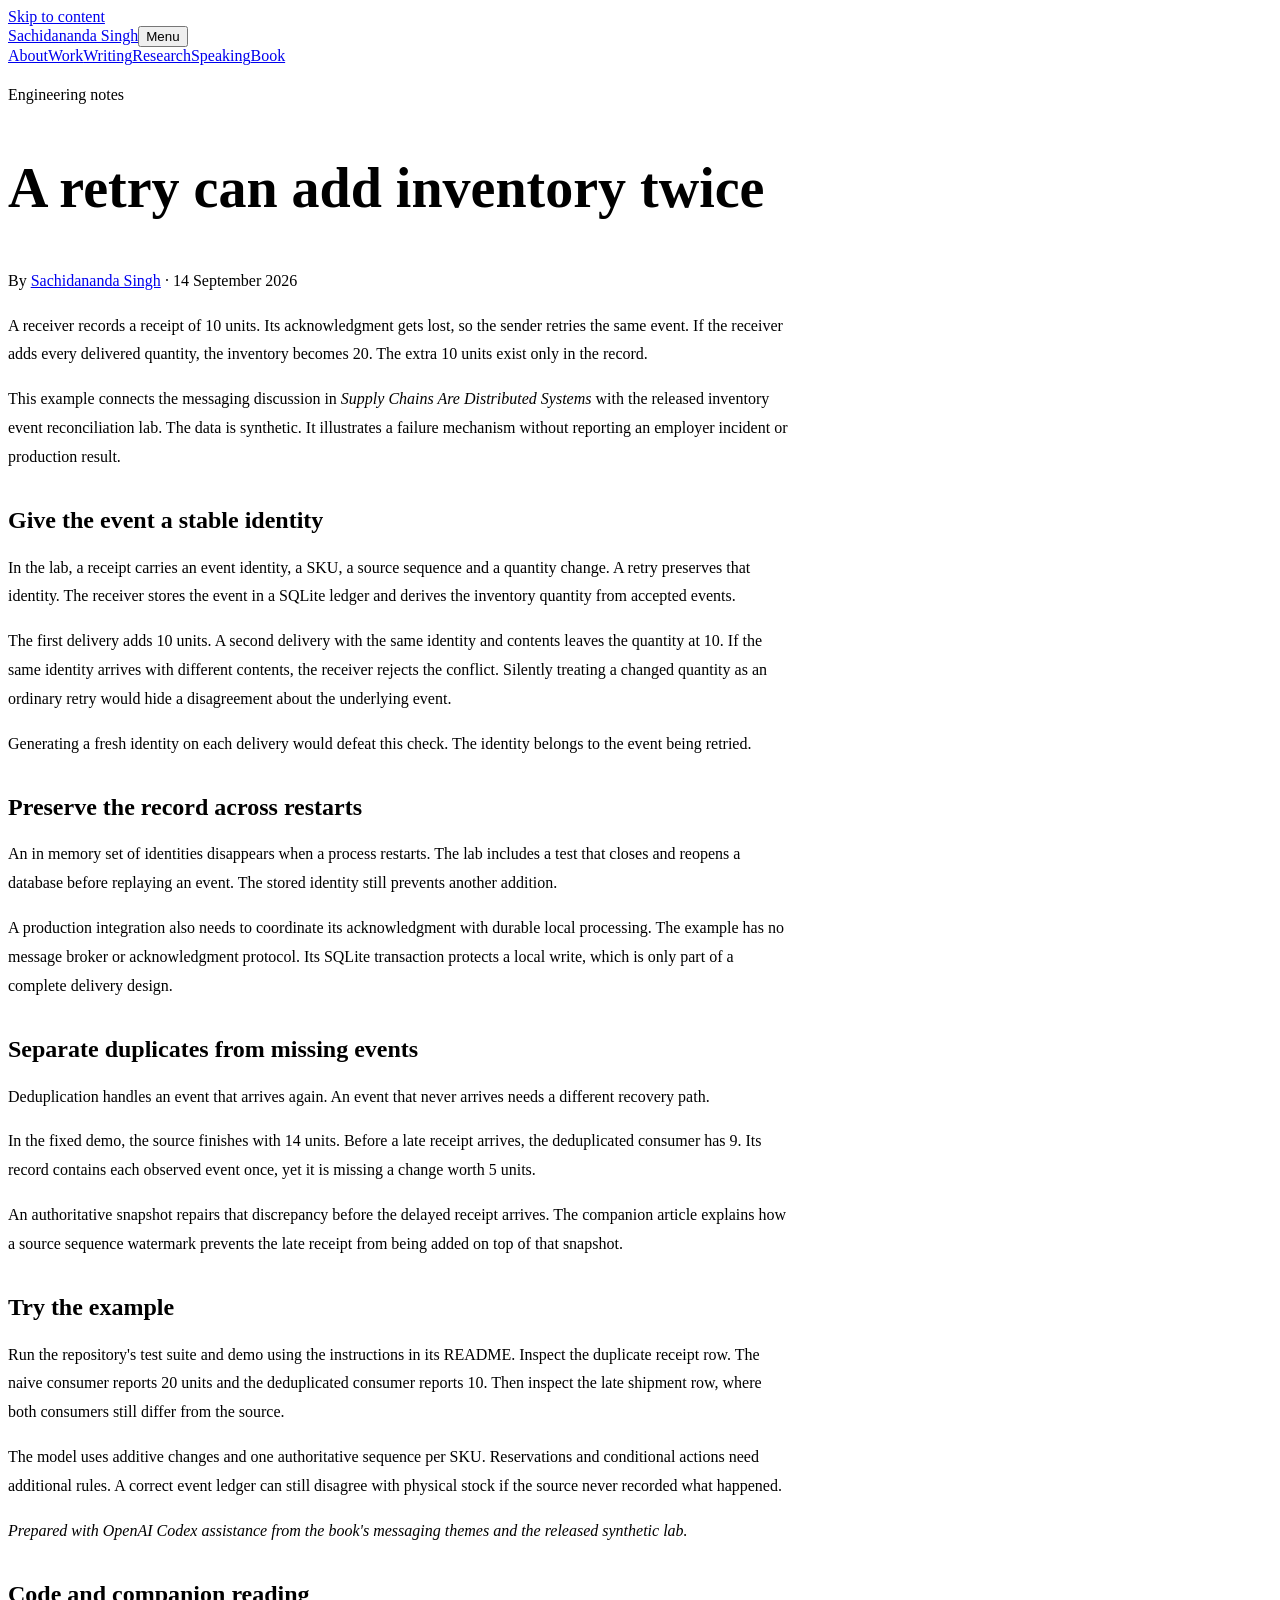
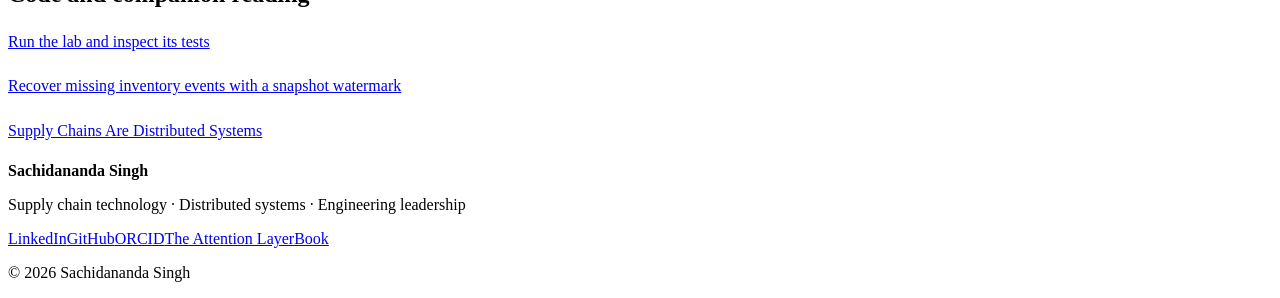
<file: writing/duplicate-inventory-events/index.html>
<!doctype html><html lang="en"><head><meta charset="utf-8"><meta name="viewport" content="width=device-width,initial-scale=1"><title>A retry can add inventory twice | Sachidananda Singh</title><meta name="description" content="How stable event identities prevent duplicate inventory updates, and why missing events still need reconciliation."><link rel="canonical" href="https://sachidanandasingh.com/writing/duplicate-inventory-events/"><meta property="og:type" content="article"><meta property="og:title" content="A retry can add inventory twice"><meta property="og:description" content="How stable event identities prevent duplicate inventory updates, and why missing events still need reconciliation."><meta property="og:url" content="https://sachidanandasingh.com/writing/duplicate-inventory-events/"><meta property="og:image" content="https://sachidanandasingh.com/images/sachidananda-singh.jpg"><meta name="twitter:card" content="summary"><link rel="icon" href="https://sachidanandasingh.com/favicon.svg" type="image/svg+xml"><link rel="preconnect" href="https://fonts.googleapis.com"><link rel="preconnect" href="https://fonts.gstatic.com" crossorigin><link rel="stylesheet" href="https://fonts.googleapis.com/css2?family=Inter:wght@400..800&amp;display=swap"><link rel="stylesheet" href="https://sachidanandasingh.com/styles.css?v=20261120d"><script type="application/ld+json">{"@context": "https://schema.org", "@type": "Article", "headline": "A retry can add inventory twice", "description": "How stable event identities prevent duplicate inventory updates, and why missing events still need reconciliation.", "url": "https://sachidanandasingh.com/writing/duplicate-inventory-events/", "mainEntityOfPage": "https://sachidanandasingh.com/writing/duplicate-inventory-events/", "datePublished": "2026-09-14", "dateModified": "2026-09-14", "author": {"@type": "Person", "@id": "https://sachidanandasingh.com/#person", "name": "Sachidananda Singh", "url": "https://sachidanandasingh.com/"}, "image": "https://sachidanandasingh.com/images/sachidananda-singh.jpg"}</script><style>.reading{max-width:780px}.reading p{line-height:1.8}.reading h1{font-size:clamp(2.1rem,5vw,3.5rem)}.reading h2{margin-top:2.2rem}.reading a{overflow-wrap:anywhere}</style></head><body><a class="skip" href="#main">Skip to content</a><header class="site-header"><nav class="wrap nav" aria-label="Main navigation"><a class="logo" href="https://sachidanandasingh.com/">Sachidananda Singh</a><button class="nav-toggle" aria-expanded="false" aria-controls="navigation">Menu</button><div class="nav-links" id="navigation"><a href="https://sachidanandasingh.com/about/">About</a><a href="https://sachidanandasingh.com/work/">Work</a><a href="https://sachidanandasingh.com/writing/" aria-current="page">Writing</a><a href="https://sachidanandasingh.com/research/">Research</a><a href="https://sachidanandasingh.com/speaking/">Speaking</a><a href="https://sachidanandasingh.com/book/">Book</a></div></nav></header><main id="main"><article class="wrap section reading"><p class="eyebrow">Engineering notes</p><h1>A retry can add inventory twice</h1><p>By <a href="https://sachidanandasingh.com/about/">Sachidananda Singh</a> · <time datetime="2026-09-14">14 September 2026</time></p><p>A receiver records a receipt of 10 units. Its acknowledgment gets lost, so the sender retries the same event. If the receiver adds every delivered quantity, the inventory becomes 20. The extra 10 units exist only in the record.</p><p>This example connects the messaging discussion in <em>Supply Chains Are Distributed Systems</em> with the released inventory event reconciliation lab. The data is synthetic. It illustrates a failure mechanism without reporting an employer incident or production result.</p><h2>Give the event a stable identity</h2><p>In the lab, a receipt carries an event identity, a SKU, a source sequence and a quantity change. A retry preserves that identity. The receiver stores the event in a SQLite ledger and derives the inventory quantity from accepted events.</p><p>The first delivery adds 10 units. A second delivery with the same identity and contents leaves the quantity at 10. If the same identity arrives with different contents, the receiver rejects the conflict. Silently treating a changed quantity as an ordinary retry would hide a disagreement about the underlying event.</p><p>Generating a fresh identity on each delivery would defeat this check. The identity belongs to the event being retried.</p><h2>Preserve the record across restarts</h2><p>An in memory set of identities disappears when a process restarts. The lab includes a test that closes and reopens a database before replaying an event. The stored identity still prevents another addition.</p><p>A production integration also needs to coordinate its acknowledgment with durable local processing. The example has no message broker or acknowledgment protocol. Its SQLite transaction protects a local write, which is only part of a complete delivery design.</p><h2>Separate duplicates from missing events</h2><p>Deduplication handles an event that arrives again. An event that never arrives needs a different recovery path.</p><p>In the fixed demo, the source finishes with 14 units. Before a late receipt arrives, the deduplicated consumer has 9. Its record contains each observed event once, yet it is missing a change worth 5 units.</p><p>An authoritative snapshot repairs that discrepancy before the delayed receipt arrives. The companion article explains how a source sequence watermark prevents the late receipt from being added on top of that snapshot.</p><h2>Try the example</h2><p>Run the repository&#x27;s test suite and demo using the instructions in its README. Inspect the duplicate receipt row. The naive consumer reports 20 units and the deduplicated consumer reports 10. Then inspect the late shipment row, where both consumers still differ from the source.</p><p>The model uses additive changes and one authoritative sequence per SKU. Reservations and conditional actions need additional rules. A correct event ledger can still disagree with physical stock if the source never recorded what happened.</p><p><em>Prepared with OpenAI Codex assistance from the book&#x27;s messaging themes and the released synthetic lab.</em></p><h2>Code and companion reading</h2><p><a href="https://github.com/showdawn/inventory-event-reconciliation-lab">Run the lab and inspect its tests</a></p><p><a href="https://sachidanandasingh.com/writing/snapshot-watermarks/">Recover missing inventory events with a snapshot watermark</a></p><p><a href="https://sachidanandasingh.com/book/">Supply Chains Are Distributed Systems</a></p></article></main><footer id="contact"><div class="wrap footer"><div><strong>Sachidananda Singh</strong><p>Supply chain technology · Distributed systems · Engineering leadership</p></div><div class="footer-links"><a href="https://www.linkedin.com/in/sachidanand/">LinkedIn</a><a href="https://github.com/showdawn">GitHub</a><a href="https://orcid.org/0009-0000-1926-6085">ORCID</a><a href="https://theattentionlayer.substack.com/">The Attention Layer</a><a href="https://sachidanandasingh.com/book/">Book</a></div></div><p class="copyright">© 2026 Sachidananda Singh</p></footer><script src="https://sachidanandasingh.com/script.js"></script></body></html>
</file>
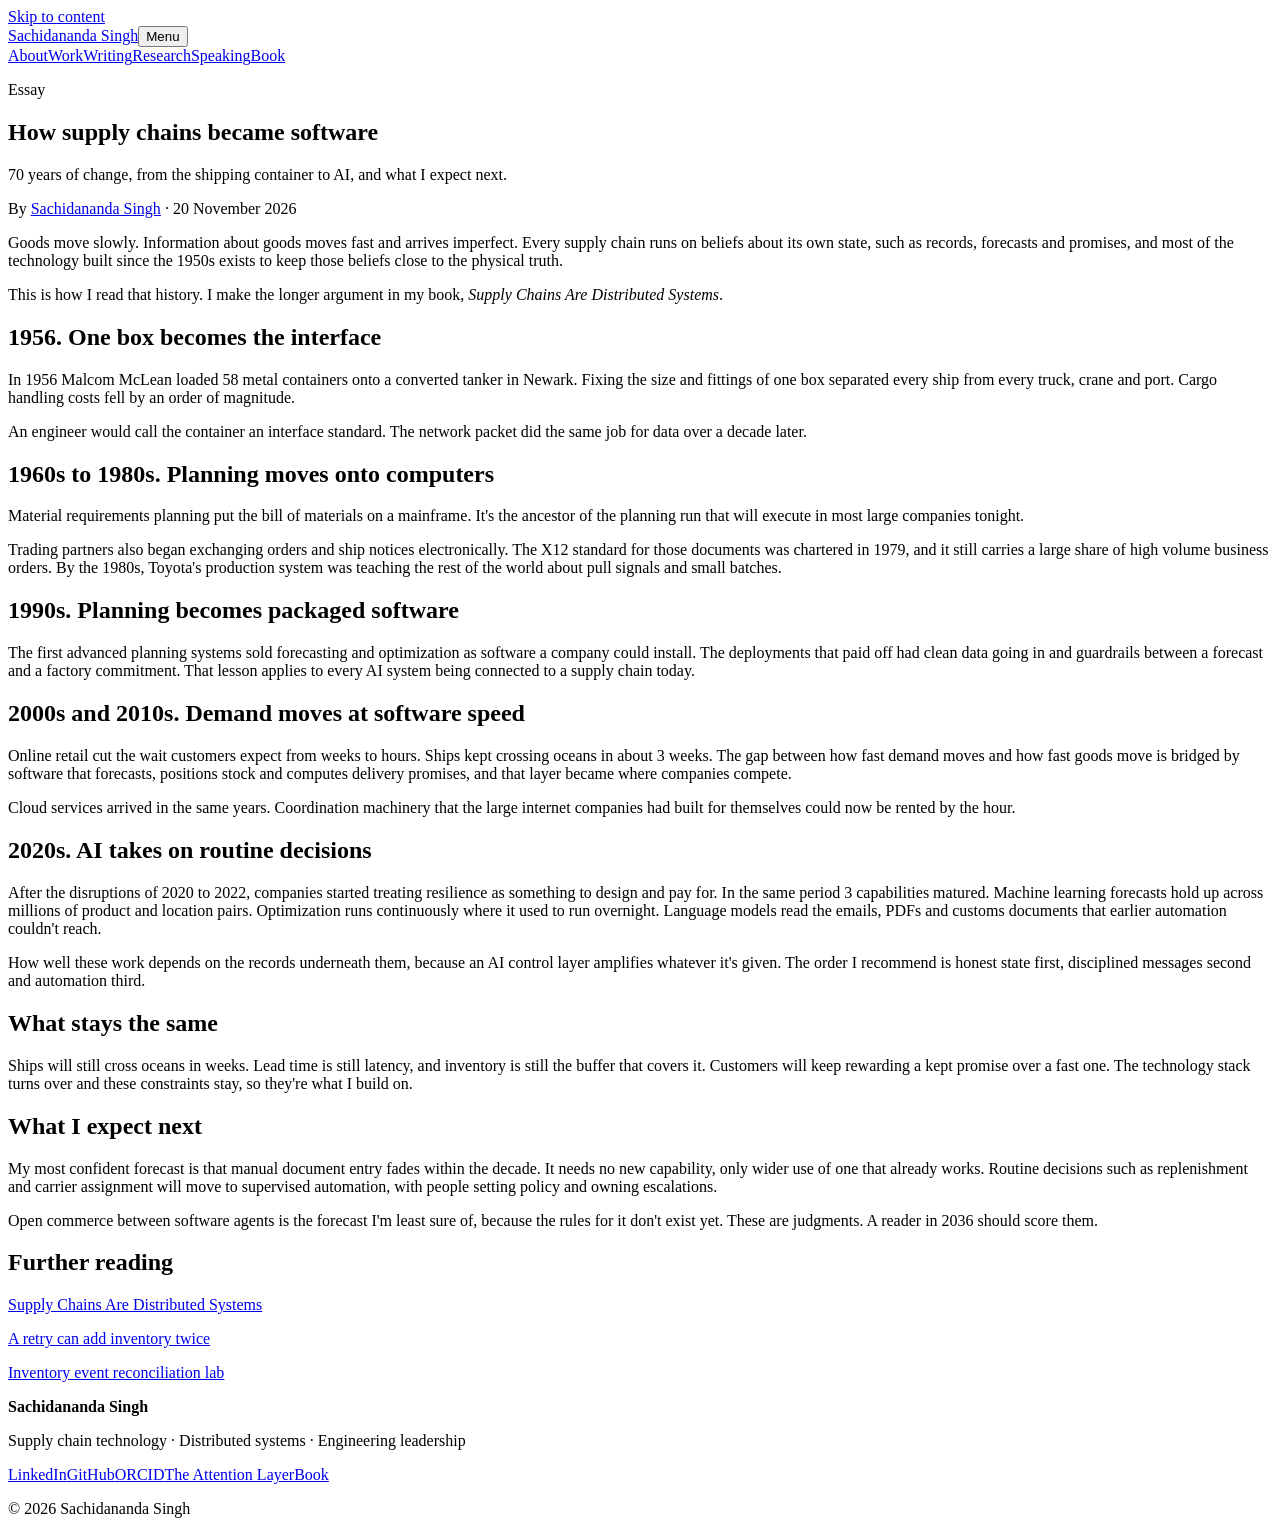
<file: writing/how-supply-chains-became-software/index.html>
<!doctype html>
<html lang="en">
<head>
<meta charset="utf-8">
<meta name="viewport" content="width=device-width, initial-scale=1">
<title>How supply chains became software | Sachidananda Singh</title>
<meta name="description" content="70 years of supply chain technology, from the shipping container to AI, and what comes next. An essay by Sachidananda Singh.">
<meta name="author" content="Sachidananda Singh">
<link rel="canonical" href="https://sachidanandasingh.com/writing/how-supply-chains-became-software/">
<meta property="og:type" content="article">
<meta property="og:site_name" content="Sachidananda Singh">
<meta property="og:title" content="How supply chains became software">
<meta property="og:description" content="70 years of supply chain technology, from the shipping container to AI, and what comes next. An essay by Sachidananda Singh.">
<meta property="og:url" content="https://sachidanandasingh.com/writing/how-supply-chains-became-software/">
<meta property="og:image" content="https://sachidanandasingh.com/images/sachidananda-singh.jpg">
<meta property="og:image:alt" content="Sachidananda Singh">
<meta name="twitter:card" content="summary">
<meta name="twitter:title" content="How supply chains became software">
<meta name="twitter:description" content="70 years of supply chain technology, from the shipping container to AI, and what comes next. An essay by Sachidananda Singh.">
<meta name="twitter:image" content="https://sachidanandasingh.com/images/sachidananda-singh.jpg">
<link rel="icon" href="https://sachidanandasingh.com/favicon.svg" type="image/svg+xml">
<link rel="preconnect" href="https://fonts.googleapis.com"><link rel="preconnect" href="https://fonts.gstatic.com" crossorigin><link rel="stylesheet" href="https://fonts.googleapis.com/css2?family=Inter:wght@400..800&amp;display=swap">
<link rel="stylesheet" href="https://sachidanandasingh.com/styles.css?v=20261120d">
<script type="application/ld+json">{"@context": "https://schema.org", "@graph": [{"@type": "Article", "headline": "How supply chains became software", "description": "70 years of supply chain technology, from the shipping container to AI, and what comes next. An essay by Sachidananda Singh.", "url": "https://sachidanandasingh.com/writing/how-supply-chains-became-software/", "mainEntityOfPage": "https://sachidanandasingh.com/writing/how-supply-chains-became-software/", "datePublished": "2026-11-20", "dateModified": "2026-11-20", "author": {"@id": "https://sachidanandasingh.com/#person"}, "about": ["Supply chain management", "Distributed computing"], "image": "https://sachidanandasingh.com/images/sachidananda-singh.jpg"}, {"@type": "Person", "@id": "https://sachidanandasingh.com/#person", "name": "Sachidananda Singh", "url": "https://sachidanandasingh.com/"}, {"@type": "BreadcrumbList", "itemListElement": [{"@type": "ListItem", "position": 1, "name": "Home", "item": "https://sachidanandasingh.com/"}, {"@type": "ListItem", "position": 2, "name": "Writing", "item": "https://sachidanandasingh.com/writing/"}, {"@type": "ListItem", "position": 3, "name": "How supply chains became software", "item": "https://sachidanandasingh.com/writing/how-supply-chains-became-software/"}]}]}</script>
</head>
<body><a class="skip" href="#main">Skip to content</a><header class="site-header"><nav class="wrap nav" aria-label="Main navigation"><a class="logo" href="https://sachidanandasingh.com/">Sachidananda Singh</a><button class="nav-toggle" aria-expanded="false" aria-controls="navigation">Menu</button><div class="nav-links" id="navigation"><a href="https://sachidanandasingh.com/about/">About</a><a href="https://sachidanandasingh.com/work/">Work</a><a href="https://sachidanandasingh.com/writing/" aria-current="page">Writing</a><a href="https://sachidanandasingh.com/research/">Research</a><a href="https://sachidanandasingh.com/speaking/">Speaking</a><a href="https://sachidanandasingh.com/book/">Book</a></div></nav></header>
<main id="main">
<article class="wrap section reading">
<p class="eyebrow">Essay</p>
<h1>How supply chains became software</h1>
<p class="lead">70 years of change, from the shipping container to AI, and what I expect next.</p>
<p>By <a href="https://sachidanandasingh.com/about/">Sachidananda Singh</a> · <time datetime="2026-11-20">20 November 2026</time></p>
<p>Goods move slowly. Information about goods moves fast and arrives imperfect. Every supply chain runs on beliefs about its own state, such as records, forecasts and promises, and most of the technology built since the 1950s exists to keep those beliefs close to the physical truth.</p>
<p>This is how I read that history. I make the longer argument in my book, <em>Supply Chains Are Distributed Systems</em>.</p>

<h2>1956. One box becomes the interface</h2>
<p>In 1956 Malcom McLean loaded 58 metal containers onto a converted tanker in Newark. Fixing the size and fittings of one box separated every ship from every truck, crane and port. Cargo handling costs fell by an order of magnitude.</p>
<p>An engineer would call the container an interface standard. The network packet did the same job for data over a decade later.</p>

<h2>1960s to 1980s. Planning moves onto computers</h2>
<p>Material requirements planning put the bill of materials on a mainframe. It's the ancestor of the planning run that will execute in most large companies tonight.</p>
<p>Trading partners also began exchanging orders and ship notices electronically. The X12 standard for those documents was chartered in 1979, and it still carries a large share of high volume business orders. By the 1980s, Toyota's production system was teaching the rest of the world about pull signals and small batches.</p>

<h2>1990s. Planning becomes packaged software</h2>
<p>The first advanced planning systems sold forecasting and optimization as software a company could install. The deployments that paid off had clean data going in and guardrails between a forecast and a factory commitment. That lesson applies to every AI system being connected to a supply chain today.</p>

<h2>2000s and 2010s. Demand moves at software speed</h2>
<p>Online retail cut the wait customers expect from weeks to hours. Ships kept crossing oceans in about 3 weeks. The gap between how fast demand moves and how fast goods move is bridged by software that forecasts, positions stock and computes delivery promises, and that layer became where companies compete.</p>
<p>Cloud services arrived in the same years. Coordination machinery that the large internet companies had built for themselves could now be rented by the hour.</p>

<h2>2020s. AI takes on routine decisions</h2>
<p>After the disruptions of 2020 to 2022, companies started treating resilience as something to design and pay for. In the same period 3 capabilities matured. Machine learning forecasts hold up across millions of product and location pairs. Optimization runs continuously where it used to run overnight. Language models read the emails, PDFs and customs documents that earlier automation couldn't reach.</p>
<p>How well these work depends on the records underneath them, because an AI control layer amplifies whatever it's given. The order I recommend is honest state first, disciplined messages second and automation third.</p>

<h2>What stays the same</h2>
<p>Ships will still cross oceans in weeks. Lead time is still latency, and inventory is still the buffer that covers it. Customers will keep rewarding a kept promise over a fast one. The technology stack turns over and these constraints stay, so they're what I build on.</p>

<h2>What I expect next</h2>
<p>My most confident forecast is that manual document entry fades within the decade. It needs no new capability, only wider use of one that already works. Routine decisions such as replenishment and carrier assignment will move to supervised automation, with people setting policy and owning escalations.</p>
<p>Open commerce between software agents is the forecast I'm least sure of, because the rules for it don't exist yet. These are judgments. A reader in 2036 should score them.</p>

<h2>Further reading</h2>
<p><a href="https://sachidanandasingh.com/book/">Supply Chains Are Distributed Systems</a></p>
<p><a href="https://sachidanandasingh.com/writing/duplicate-inventory-events/">A retry can add inventory twice</a></p>
<p><a href="https://github.com/showdawn/inventory-event-reconciliation-lab">Inventory event reconciliation lab</a></p>
</article>
</main>
<footer id="contact"><div class="wrap footer"><div><strong>Sachidananda Singh</strong><p>Supply chain technology · Distributed systems · Engineering leadership</p></div><div class="footer-links"><a href="https://www.linkedin.com/in/sachidanand/">LinkedIn</a><a href="https://github.com/showdawn">GitHub</a><a href="https://orcid.org/0009-0000-1926-6085">ORCID</a><a href="https://theattentionlayer.substack.com/">The Attention Layer</a><a href="https://sachidanandasingh.com/book/">Book</a></div></div><p class="copyright">© 2026 Sachidananda Singh</p></footer><script src="https://sachidanandasingh.com/script.js"></script></body></html>
</file>
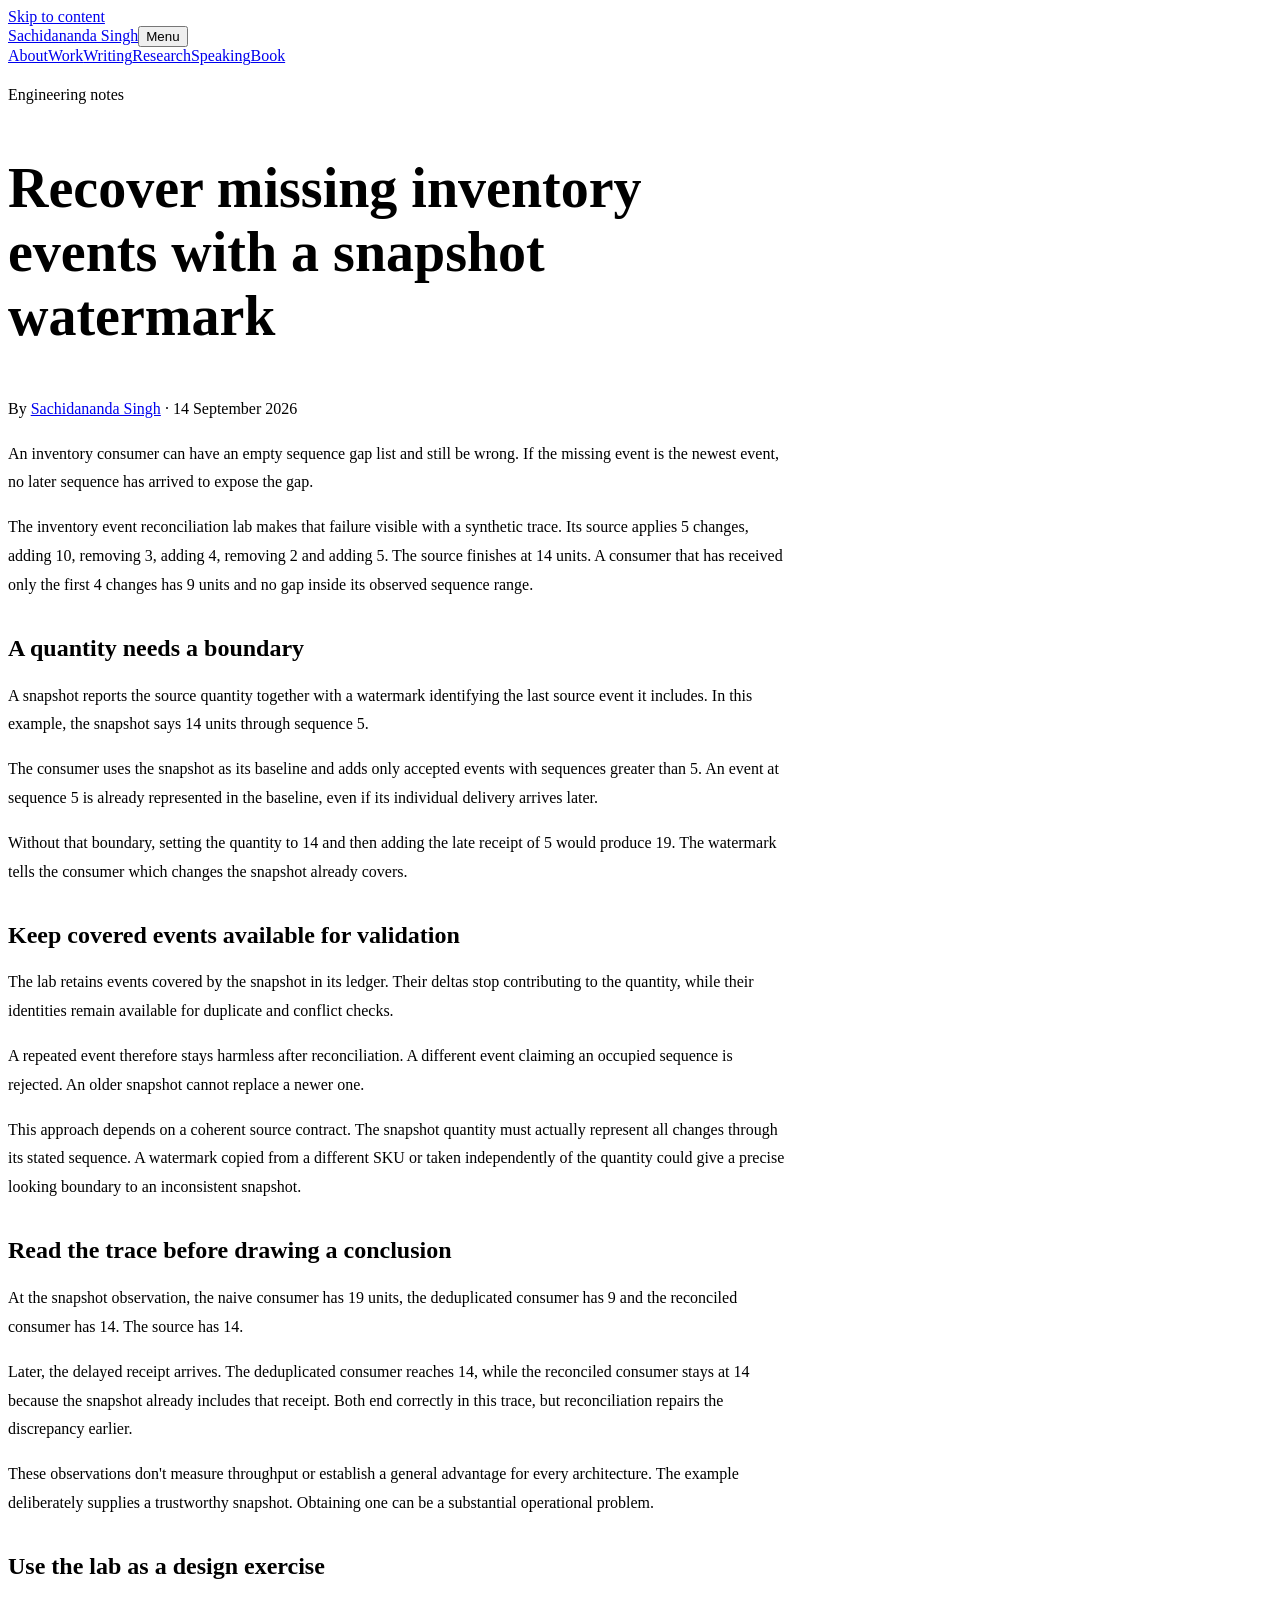
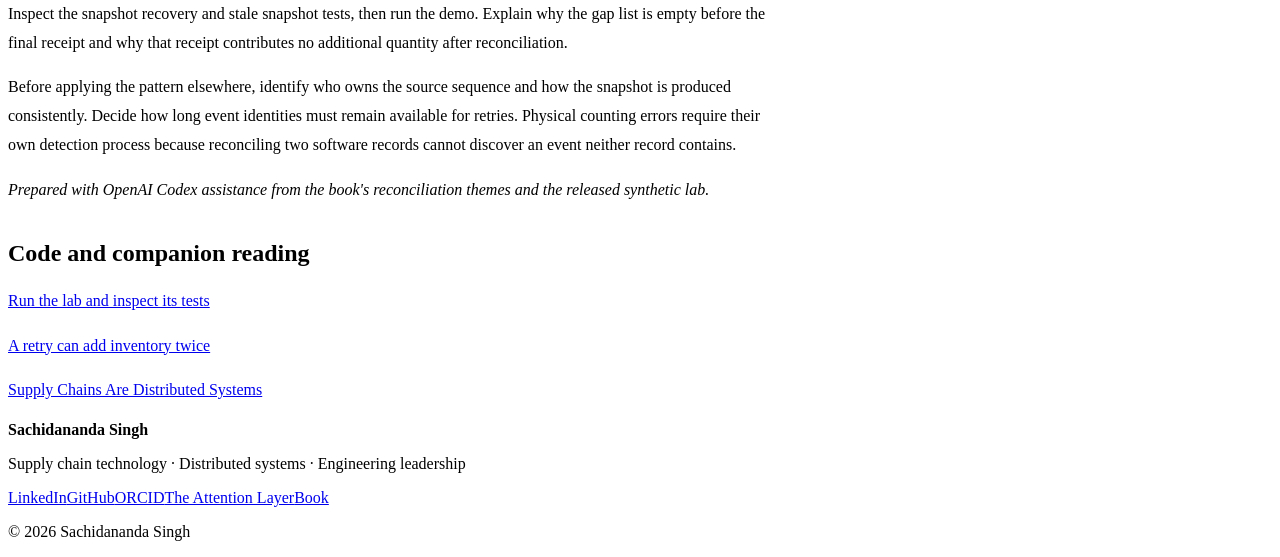
<file: writing/snapshot-watermarks/index.html>
<!doctype html><html lang="en"><head><meta charset="utf-8"><meta name="viewport" content="width=device-width,initial-scale=1"><title>Recover missing inventory events with a snapshot watermark | Sachidananda Singh</title><meta name="description" content="A synthetic inventory example explaining snapshot boundaries, delayed events and recovery when sequence gap checks miss the newest event."><link rel="canonical" href="https://sachidanandasingh.com/writing/snapshot-watermarks/"><meta property="og:type" content="article"><meta property="og:title" content="Recover missing inventory events with a snapshot watermark"><meta property="og:description" content="A synthetic inventory example explaining snapshot boundaries, delayed events and recovery when sequence gap checks miss the newest event."><meta property="og:url" content="https://sachidanandasingh.com/writing/snapshot-watermarks/"><meta property="og:image" content="https://sachidanandasingh.com/images/sachidananda-singh.jpg"><meta name="twitter:card" content="summary"><link rel="icon" href="https://sachidanandasingh.com/favicon.svg" type="image/svg+xml"><link rel="preconnect" href="https://fonts.googleapis.com"><link rel="preconnect" href="https://fonts.gstatic.com" crossorigin><link rel="stylesheet" href="https://fonts.googleapis.com/css2?family=Inter:wght@400..800&amp;display=swap"><link rel="stylesheet" href="https://sachidanandasingh.com/styles.css?v=20261120d"><script type="application/ld+json">{"@context": "https://schema.org", "@type": "Article", "headline": "Recover missing inventory events with a snapshot watermark", "description": "A synthetic inventory example explaining snapshot boundaries, delayed events and recovery when sequence gap checks miss the newest event.", "url": "https://sachidanandasingh.com/writing/snapshot-watermarks/", "mainEntityOfPage": "https://sachidanandasingh.com/writing/snapshot-watermarks/", "datePublished": "2026-09-14", "dateModified": "2026-09-14", "author": {"@type": "Person", "@id": "https://sachidanandasingh.com/#person", "name": "Sachidananda Singh", "url": "https://sachidanandasingh.com/"}, "image": "https://sachidanandasingh.com/images/sachidananda-singh.jpg"}</script><style>.reading{max-width:780px}.reading p{line-height:1.8}.reading h1{font-size:clamp(2.1rem,5vw,3.5rem)}.reading h2{margin-top:2.2rem}.reading a{overflow-wrap:anywhere}</style></head><body><a class="skip" href="#main">Skip to content</a><header class="site-header"><nav class="wrap nav" aria-label="Main navigation"><a class="logo" href="https://sachidanandasingh.com/">Sachidananda Singh</a><button class="nav-toggle" aria-expanded="false" aria-controls="navigation">Menu</button><div class="nav-links" id="navigation"><a href="https://sachidanandasingh.com/about/">About</a><a href="https://sachidanandasingh.com/work/">Work</a><a href="https://sachidanandasingh.com/writing/" aria-current="page">Writing</a><a href="https://sachidanandasingh.com/research/">Research</a><a href="https://sachidanandasingh.com/speaking/">Speaking</a><a href="https://sachidanandasingh.com/book/">Book</a></div></nav></header><main id="main"><article class="wrap section reading"><p class="eyebrow">Engineering notes</p><h1>Recover missing inventory events with a snapshot watermark</h1><p>By <a href="https://sachidanandasingh.com/about/">Sachidananda Singh</a> · <time datetime="2026-09-14">14 September 2026</time></p><p>An inventory consumer can have an empty sequence gap list and still be wrong. If the missing event is the newest event, no later sequence has arrived to expose the gap.</p><p>The inventory event reconciliation lab makes that failure visible with a synthetic trace. Its source applies 5 changes, adding 10, removing 3, adding 4, removing 2 and adding 5. The source finishes at 14 units. A consumer that has received only the first 4 changes has 9 units and no gap inside its observed sequence range.</p><h2>A quantity needs a boundary</h2><p>A snapshot reports the source quantity together with a watermark identifying the last source event it includes. In this example, the snapshot says 14 units through sequence 5.</p><p>The consumer uses the snapshot as its baseline and adds only accepted events with sequences greater than 5. An event at sequence 5 is already represented in the baseline, even if its individual delivery arrives later.</p><p>Without that boundary, setting the quantity to 14 and then adding the late receipt of 5 would produce 19. The watermark tells the consumer which changes the snapshot already covers.</p><h2>Keep covered events available for validation</h2><p>The lab retains events covered by the snapshot in its ledger. Their deltas stop contributing to the quantity, while their identities remain available for duplicate and conflict checks.</p><p>A repeated event therefore stays harmless after reconciliation. A different event claiming an occupied sequence is rejected. An older snapshot cannot replace a newer one.</p><p>This approach depends on a coherent source contract. The snapshot quantity must actually represent all changes through its stated sequence. A watermark copied from a different SKU or taken independently of the quantity could give a precise looking boundary to an inconsistent snapshot.</p><h2>Read the trace before drawing a conclusion</h2><p>At the snapshot observation, the naive consumer has 19 units, the deduplicated consumer has 9 and the reconciled consumer has 14. The source has 14.</p><p>Later, the delayed receipt arrives. The deduplicated consumer reaches 14, while the reconciled consumer stays at 14 because the snapshot already includes that receipt. Both end correctly in this trace, but reconciliation repairs the discrepancy earlier.</p><p>These observations don&#x27;t measure throughput or establish a general advantage for every architecture. The example deliberately supplies a trustworthy snapshot. Obtaining one can be a substantial operational problem.</p><h2>Use the lab as a design exercise</h2><p>Inspect the snapshot recovery and stale snapshot tests, then run the demo. Explain why the gap list is empty before the final receipt and why that receipt contributes no additional quantity after reconciliation.</p><p>Before applying the pattern elsewhere, identify who owns the source sequence and how the snapshot is produced consistently. Decide how long event identities must remain available for retries. Physical counting errors require their own detection process because reconciling two software records cannot discover an event neither record contains.</p><p><em>Prepared with OpenAI Codex assistance from the book&#x27;s reconciliation themes and the released synthetic lab.</em></p><h2>Code and companion reading</h2><p><a href="https://github.com/showdawn/inventory-event-reconciliation-lab">Run the lab and inspect its tests</a></p><p><a href="https://sachidanandasingh.com/writing/duplicate-inventory-events/">A retry can add inventory twice</a></p><p><a href="https://sachidanandasingh.com/book/">Supply Chains Are Distributed Systems</a></p></article></main><footer id="contact"><div class="wrap footer"><div><strong>Sachidananda Singh</strong><p>Supply chain technology · Distributed systems · Engineering leadership</p></div><div class="footer-links"><a href="https://www.linkedin.com/in/sachidanand/">LinkedIn</a><a href="https://github.com/showdawn">GitHub</a><a href="https://orcid.org/0009-0000-1926-6085">ORCID</a><a href="https://theattentionlayer.substack.com/">The Attention Layer</a><a href="https://sachidanandasingh.com/book/">Book</a></div></div><p class="copyright">© 2026 Sachidananda Singh</p></footer><script src="https://sachidanandasingh.com/script.js"></script></body></html>
</file>
<file: portfolio.css>
.portfolio-hero{display:grid;grid-template-columns:minmax(0,1.8fr) minmax(240px,1fr);gap:88px;padding:67px 0 51px;align-items:center}
.kicker{color:var(--blue);font-weight:750;text-transform:uppercase;letter-spacing:.11em;font-size:12px;margin:0 0 13px}
.portfolio-hero h1,.case-title{font-size:clamp(2.1rem,5.2vw,4.15rem);line-height:1.08;max-width:800px;margin:0 0 20px}
.person-name{font-size:17px;font-weight:700;margin:0 0 9px}
.lede{font-size:clamp(1rem,1.8vw,1.23rem);color:var(--muted);line-height:1.56;max-width:650px;margin:0 0 24px}
.headshot{width:100%;height:auto;max-width:260px;max-height:280px;border-radius:6px;display:block;aspect-ratio:1/1.08;object-fit:cover;object-position:center 24%}
.face{justify-self:end;margin:0;width:100%;max-width:260px}
.face figcaption{font-size:13px;color:var(--muted);margin-top:9px}
.portfolio-actions{display:flex;align-items:center;flex-wrap:wrap;gap:16px}
.cta{background:var(--blue);color:white;padding:10px 16px;border-radius:5px;text-decoration:none;font-weight:700}
.portfolio-actions a:not(.cta){font-weight:650}
.breadcrumbs-line{margin:0 0 22px;color:var(--muted);font-size:14px}
.portfolio-work{border-top:1px solid var(--line);padding:36px 0 4px}
.heading-row{display:flex;align-items:baseline;justify-content:space-between;gap:20px;margin-bottom:17px}
.heading-row h2,.sources h2{font-size:clamp(1.55rem,3.5vw,2.25rem);line-height:1.15;margin:0}
.heading-row a{font-size:14px;font-weight:700;white-space:nowrap}
.portfolio-grid{display:grid;grid-template-columns:repeat(3,minmax(0,1fr));gap:16px}
.portfolio-card{border:1px solid var(--line);border-radius:8px;padding:22px;display:flex;flex-direction:column;align-items:flex-start;min-height:216px}
.portfolio-card .kicker{font-size:11px;margin-bottom:7px}
.portfolio-card h3{font-size:18px;line-height:1.25;margin:0 0 10px}
.portfolio-card p{color:var(--muted);margin:0 0 16px;line-height:1.48;font-size:14px}
.portfolio-card a{margin-top:auto;font-size:14px;font-weight:700}
.sources{padding:43px 0 50px}
.proof-row{display:grid;grid-template-columns:155px minmax(0,1fr) max-content;gap:16px;align-items:baseline;border-bottom:1px solid var(--line);padding:13px 0;font-size:14px}
.proof-list{border-top:1px solid var(--line);margin-top:16px}.proof-row{margin:0}.proof-row dd{margin:0}
.proof-row dd:last-child{justify-self:end}.proof-row dd:last-child a{display:inline-block;white-space:nowrap}
.proof-type{color:var(--muted)}
.case-hero{padding:39px 0 33px}
.case-hero .case-title{max-width:925px}
.case-hero .lede{max-width:800px}
.factbar{border-top:1px solid var(--line);border-bottom:1px solid var(--line);display:grid;grid-template-columns:repeat(3,1fr);gap:16px;padding:15px 0}
.factbar strong{display:block;color:var(--blue);font-size:12px;text-transform:uppercase;letter-spacing:.08em}
.factbar span{display:block;margin-top:3px;font-weight:650}
.case-content{display:grid;grid-template-columns:minmax(0,2fr) minmax(250px,1fr);gap:55px;padding:34px 0 62px}
.case-content h2{font-size:1.48rem;margin:0 0 6px}
.case-content section{margin:0 0 19px}
.case-content p{font-size:15px;margin:0 0 10px;color:var(--muted)}
.reference-box{background:var(--cream);border:1px solid var(--line);padding:21px;border-radius:8px;align-self:start}
.reference-box ul{margin:8px 0 20px;padding-left:18px;font-size:14px}
.reference-box li{margin-top:8px}
@media(max-width:850px){.portfolio-hero{gap:44px}.portfolio-grid{gap:12px}.portfolio-card{padding:17px}}
@media(max-width:720px){
.portfolio-hero{position:relative;grid-template-columns:1fr;gap:20px;padding:26px 0 25px;align-items:start}
.portfolio-hero .face{grid-row:1;justify-self:start;max-width:78px}
.face figcaption{display:none}
.headshot{height:78px;aspect-ratio:1/1;object-position:center 23%;border-radius:6px}
.portfolio-hero h1{font-size:clamp(2rem,10vw,2.55rem);margin-bottom:13px}
.kicker{font-size:10px;margin-bottom:8px}.person-name{font-size:14px;margin-bottom:7px}
.lede{margin-bottom:16px}
.portfolio-actions{gap:12px;font-size:13px}
.portfolio-work{padding-top:24px}.heading-row{margin-bottom:13px}.heading-row a{font-size:12px}
.portfolio-grid{grid-template-columns:1fr}.portfolio-card{min-height:0}.portfolio-card p{margin-bottom:10px}
.sources{padding:27px 0}.proof-row{grid-template-columns:1fr;gap:2px}
.proof-row dd:last-child{justify-self:start;margin-top:3px}
.case-hero{padding:18px 0 20px}.factbar,.case-content{grid-template-columns:1fr;gap:16px}
.case-content{padding-top:23px}.factbar span{margin-top:0}
}
.portfolio-hero h1,.case-title{text-wrap:balance}
@media(min-width:721px){.portfolio-hero h1{font-size:clamp(2.2rem,4.45vw,3.75rem)}.case-hero .case-title{font-size:clamp(2.2rem,4.45vw,3.75rem)}.proof-row{grid-template-columns:185px minmax(0,1fr) max-content}}

.portfolio-hero .cta,.case-hero .cta{color:#fff}.portfolio-hero .cta:hover,.case-hero .cta:hover{background:var(--navy);color:#fff}.portfolio-hero a:focus-visible,.portfolio-work a:focus-visible,.sources a:focus-visible,.case-hero a:focus-visible{outline:2px solid var(--blue);outline-offset:4px}
</file>
